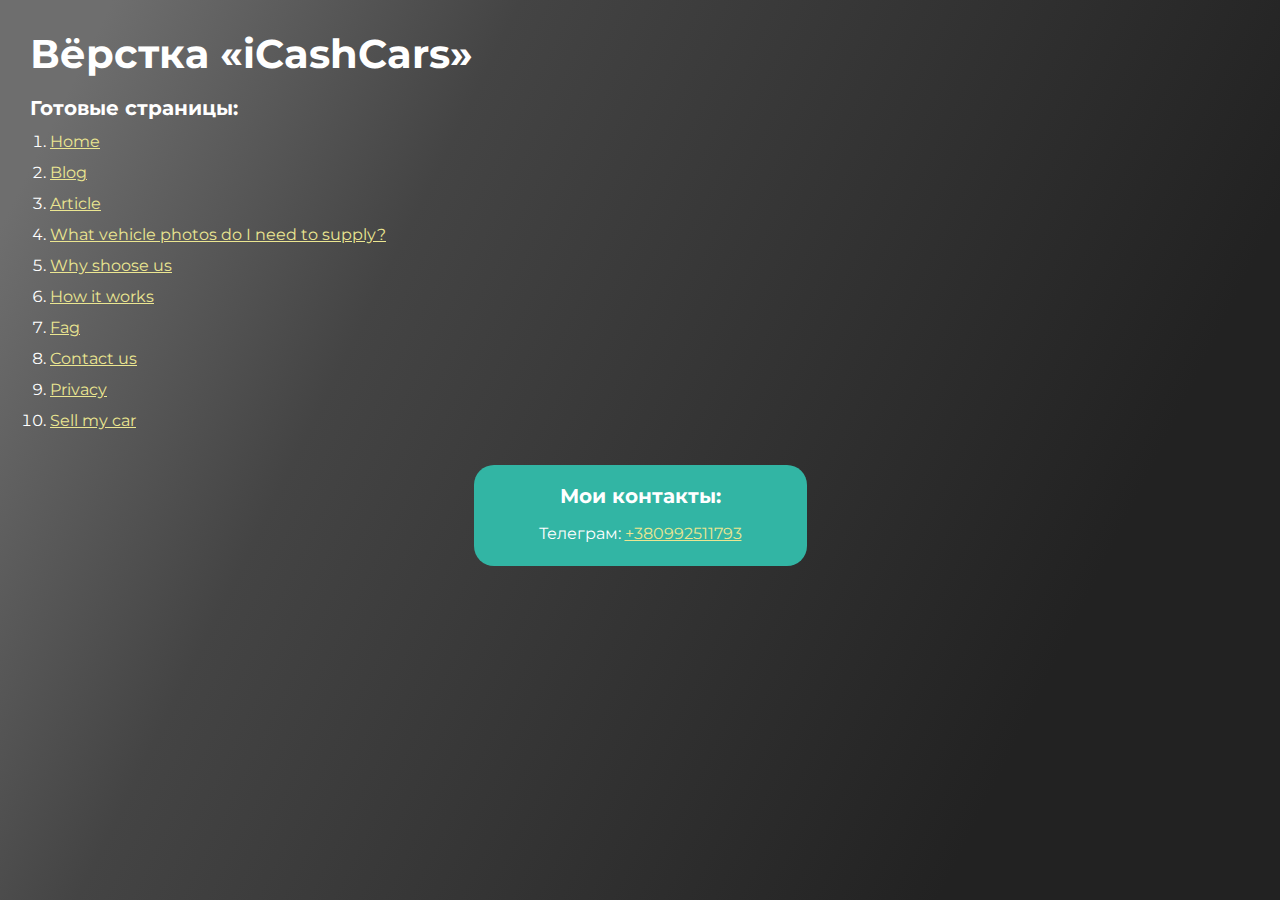
<file: index.html>
<!DOCTYPE html>
<html>

<head>
	<meta charset="UTF-8">
	<meta name="viewport" content="width=device-width, initial-scale=1.0">
	<title>Верстка «iCashCars»</title>
</head>

<body>
	<div class="rootpage">
		<h1>Вёрстка «iCashCars»</h1>

		<h2>Готовые страницы:</h2>
		<ol class="rootpage__list">
			<li><a target="_blank" href="home.html">Home</a></li>
			<li><a target="_blank" href="blog.html">Blog</a></li>
			<li><a target="_blank" href="article.html">Article</a></li>
			<li><a target="_blank" href="what.html">What vehicle photos do I need to supply?</a></li>
			<li><a target="_blank" href="why-shoose.html">Why shoose us</a></li>
			<li><a target="_blank" href="how-it-works.html">How it works</a></li>
			<li><a target="_blank" href="fag.html">Fag</a></li>
			<li><a target="_blank" href="contact-us.html">Contact us</a></li>
			<li><a target="_blank" href="privacy.html">Privacy</a></li>
			<li><a target="_blank" href="sell-my-car.html">Sell my car</a></li>
		</ol>

		
		<div class="rootpage__contacts">
			<h2>Мои контакты:</h2>
			<p>Телеграм: <a href="tel:+380992511793">+380992511793</a></p>
		</div>
	</div>
</body>
<style>
	@charset "UTF-8";
	@import url("https://fonts.googleapis.com/css?family=Montserrat:regular,700&display=swap");

	*,
	*::before,
	*::after {
		padding: 0px;
		margin: 0px;
		border: 0px;
		box-sizing: border-box;
	}

	html,
	body {
		height: 100%;
		margin: 0;
		padding: 0;
		min-width: 320px;
		width: 100%;
		color: #fff;
		  background: linear-gradient(116.31deg, rgb(110, 110, 110) 6.53%, rgb(68, 68, 68) 30.23%,rgb(34, 34, 34) 80.23%);
	}

	body {
		font-family: Montserrat;
		font-size: 100%;
		line-height: 1;
		font-size: 1rem;
	}

	a {
		text-decoration: underline;
		color: #ebe691
	}

	a:visited {
		text-decoration: underline;
		color: #aaa768;
	}

	a:hover {
		text-decoration: none;
	}

	ul li {
		list-style: none;
	}

	img {
		vertical-align: top;
	}

	.wrapper {
		width: 100%;
		min-height: 100%;
		overflow: hidden;
	}

	.rootpage {
		padding: 30px;
		display: flex;
		flex-direction: column;
		align-items: flex-start;
	}

	@media (max-width: 767px) {
		.rootpage {
			padding: 30px 15px;
		}
	}

	h1 {
		text-align: center;
		color: white;
		font-size: 2.5rem;
		line-height: 120%;
		margin: 0px 0px 1.25rem 0px;
	}

	@media (max-width: 767px) {
		h1 {
			text-align: center;
			font-size: 1.85rem;
			margin: 0px 0px 1.25rem 0px;
		}
	}

	h2 {
		color: white;
		font-size: 1.25rem;
		margin: 0px 0px 1rem 0px;
	}

	@media (max-width: 767px) {
		h2 {
			font-size: 1.125rem;
			margin: 0px 0px 1rem 0px;
		}
	}

	.rootpage__info {
		line-height: 140%;
		margin: 0px 0px 1.5rem 0px;
	}

	.rootpage__list {
		margin: 0px 0px 2.25rem 1.25rem;
	}

	.rootpage__list li:not(:last-child) {
		margin: 0px 0px 15px 0px;
	}

	.rootpage__contacts,
	.rootpage__tnx {
		border-radius: 20px;
		padding: 20px 65px;
		line-height: 140%;
	}

	@media (max-width: 767px) {

		.rootpage__contacts,
		.rootpage__tnx {
			border-radius: 40px;
			padding: 20px;
		}
	}

	.rootpage__contacts {
		background: #32b5a4;
		margin: 0 auto;
		text-align: center;
	}

	.rootpage__contacts a {
		color: #ebe691;

	}

	.rootpage__tnx {
		text-align: center;
		background: #c22d63;

		margin: 0 auto;
		margin-bottom: 1em;
	}
</style>

</html>
</file>
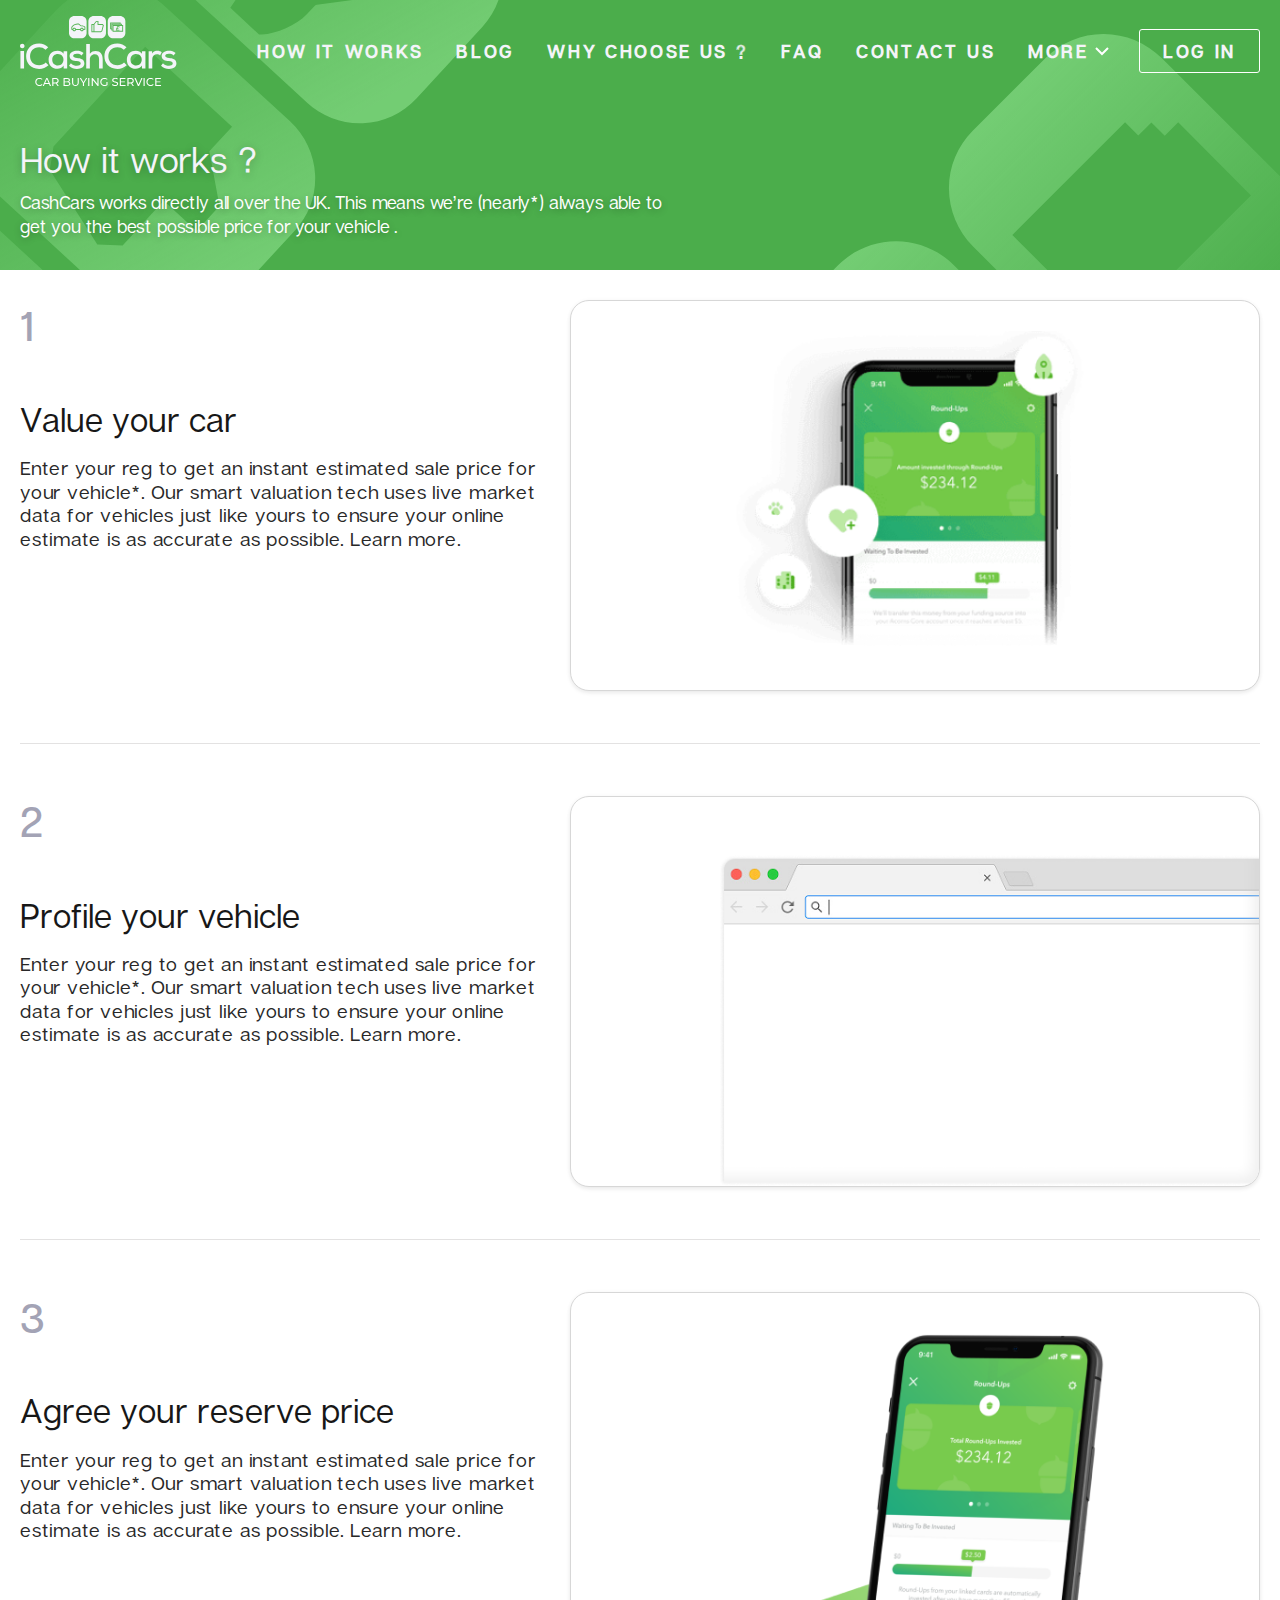
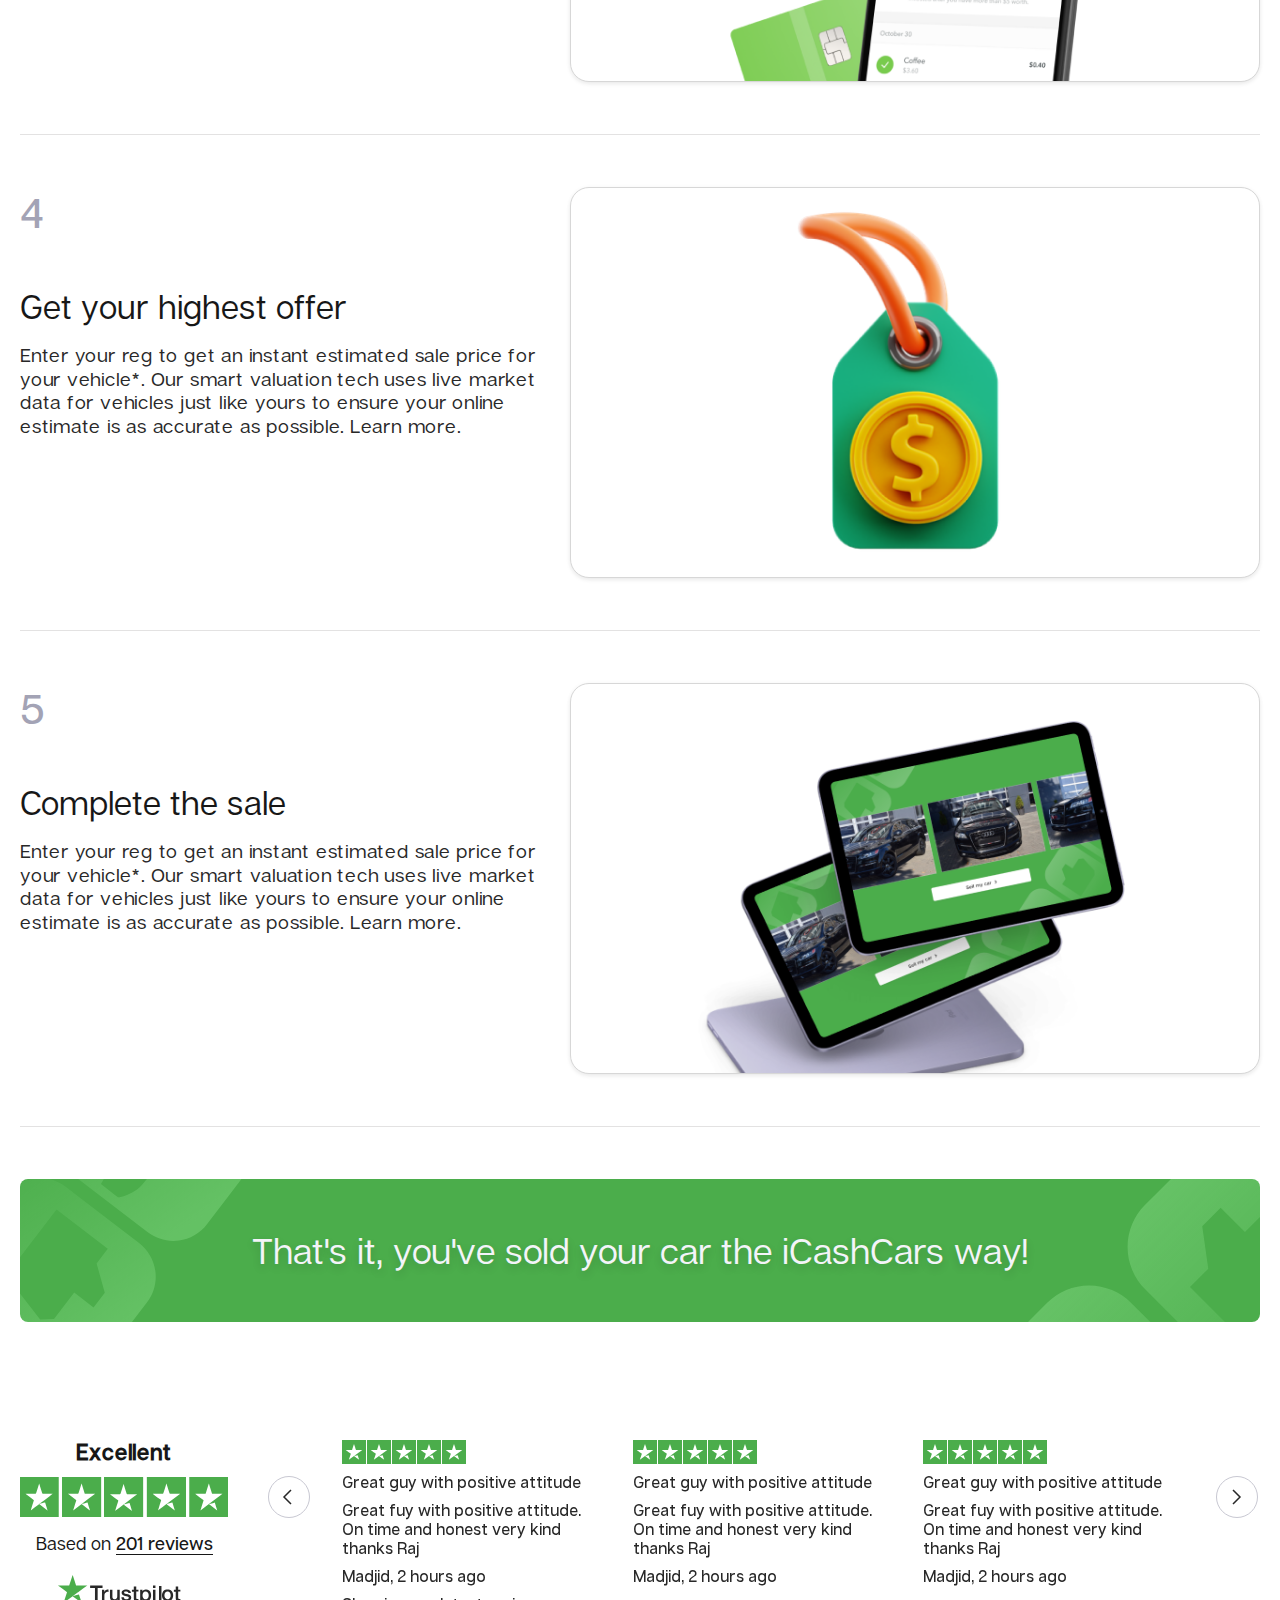
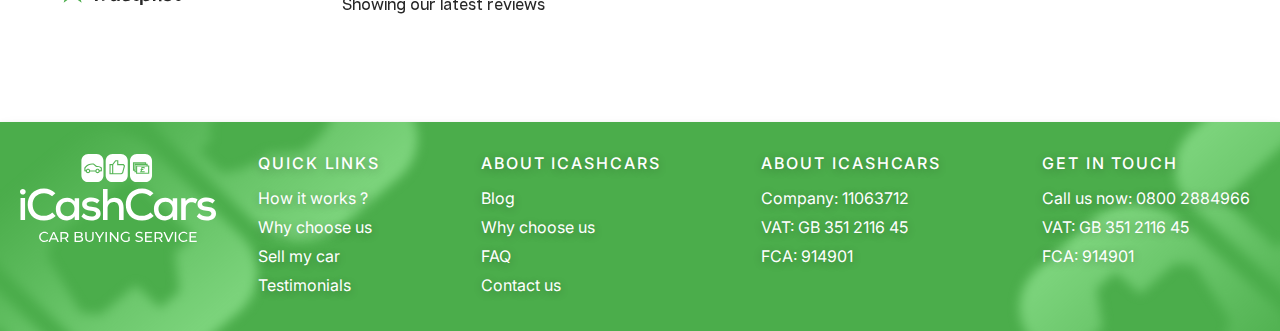
<file: how-it-works.html>
<!DOCTYPE html>
<html lang="ru">

<head>
	<title>How it works</title>
	<meta charset="UTF-8">
	<meta name="format-detection" content="telephone=no">
	<!-- <style>body{opacity: 0;}</style> -->
	<link rel="stylesheet" href="css/style.min.css?_v=20221027015444">
	<link rel="shortcut icon" href="favicon.ico">
	<!-- <meta name="robots" content="noindex, nofollow"> -->
	<meta name="viewport" content="width=device-width, initial-scale=1.0">
</head>

<body>
	<div class="wrapper">
		<header class="header">
			<div class="header__top-mb backToTop hide">
				<div class="header__top-container">
					<div class="header__top-logo">
						<img src="img/header/logo-mb.svg" alt="logo">
					</div>
					<div class="header__top-bt">
						<input class="input-top" placeholder="ENTER REG" type="text">
						<a class="button-top" href="#">Go</a>
					</div>
				</div>
			</div>
			<div class="header__container">

				<div class="header__content">
					<div class="header__logo">
						<a class="link-logo" href="home.html"></a>
						<img src="img/header/logo.svg" alt="logo">
					</div>
					<div class="header__menu menu">

						<nav class="menu__body">

							<ul class="menu__list">
								<div class="menu__logo">
									<img src="img/header/logo-mb.svg" alt="logo">
								</div>
								<li class="menu__item"><a href="how-it-works.html" class="menu__link ">How It works</a></li>
								<li class="menu__item"><a href="blog.html" class="menu__link">Blog</a></li>
								<li class="menu__item"><a href="why-shoose.html" class="menu__link">Why choose us ?</a></li>
								<li class="menu__item"><a href="fag.html" class="menu__link">FAQ</a></li>
								<li class="menu__item"><a href="contact-us.html" class="menu__link">Contact us</a></li>
								<li class="menu__item item-tabs-mb">
									<div data-spollers class="spollers spollers-mb">
										<div class="item-spollers">
											<button type="button" data-spoller class="spollers__title title-spollers">More
												<span></span></button>
											<div class="spollers__body-mb spollers-body-mb">
												<ul class="spollers__list-mb ">
													<li class="spollers__item-mb"><a class="spollers__link-mb" href="#">Page
															1</a></li>
													<li class="spollers__item-mb"><a class="spollers__link-mb" href="#">Page 2</a></li>
													<li class="spollers__item-mb"><a class="spollers__link-mb" href="#">Page 3</a></li>
												</ul>
											</div>
										</div>
									</div>
								</li>
								<li class="menu__item item-dropdown"><a href="#" class="menu__link link-dropdown">more</a>

									<div class="menu__dropdown">
										<ul class="menu__dropdown-wrapper">
											<li class="menu__dropdown-title">mORE</li>
											<li class="menu__dropdown-item"><a class="menu__dropdown-link" href="#">Link 1 </a></li>
											<li class="menu__dropdown-item"><a class="menu__dropdown-link" href="#">Link 2 </a></li>
											<li class="menu__dropdown-item"><a class="menu__dropdown-link" href="#">Link 3 </a></li>
											<li class="menu__dropdown-item"><a class="menu__dropdown-link" href="#">Link 4 </a></li>
										</ul>
									</div>
								</li>

							</ul>
							<div data-da=".menu__list, 991.98" class="menu__item item-button"><a href="#" class="menu__button">Log
									in</a></div>
						</nav>
						<button type="button" class="menu__icon icon-menu"><span></span></button>

					</div>

				</div>
			</div>
			<script src="https://ajax.googleapis.com/ajax/libs/jquery/2.1.1/jquery.min.js?_v=20221027015444"></script>
		</header>
		<main class="page">

			<div class="page__content">
				<div class="section">
					<div class="section__container">
						<div class="section__content">
							<div class="section__title animation-down">How it works ? </div>
							<div class="section__text text-why-shoose">CashCars works directly all over the UK. This means
								we’re
								(nearly*) always
								able to get you the best possible price for your vehicle .</div>
						</div>
					</div>
				</div>

				<div class="why-shoose">
					<div class="why-shoose__container">
						<div class="why-shoose__content">
							<div class="why-shoose__cards">
								<div class="why-shoose__card">
									<div class="why-shoose__card-num">1</div>
									<div class="why-shoose__card-title">Value your car</div>
									<div class="why-shoose__card-text">Enter your reg to get an instant estimated sale price for
										your vehicle*. Our smart valuation tech uses live market data for vehicles just like yours
										to
										ensure your online estimate is as accurate as possible. Learn more.</div>
								</div>
								<div class="why-shoose__picture">
									<img class="img-1" src="img/main/how-it-works/1.png" alt="picture">
								</div>
							</div>
							<div class="why-shoose__cards">
								<div class="why-shoose__card">
									<div class="why-shoose__card-num">2</div>
									<div class="why-shoose__card-title">Profile your vehicle</div>
									<div class="why-shoose__card-text">Enter your reg to get an instant estimated sale price for
										your vehicle*. Our smart valuation tech uses live market data for vehicles just like yours
										to
										ensure your online estimate is as accurate as possible. Learn more.</div>
								</div>
								<div class="why-shoose__picture">
									<img class="img-2" src="img/main/how-it-works/2.png" alt="picture">
								</div>
							</div>
							<div class="why-shoose__cards">
								<div class="why-shoose__card">
									<div class="why-shoose__card-num">3</div>
									<div class="why-shoose__card-title">Agree your reserve price</div>
									<div class="why-shoose__card-text">Enter your reg to get an instant estimated sale price for
										your vehicle*. Our smart valuation tech uses live market data for vehicles just like yours
										to
										ensure your online estimate is as accurate as possible. Learn more.</div>
								</div>
								<div class="why-shoose__picture">
									<img class="img-3" src="img/main/how-it-works/3.png" alt="picture">
								</div>
							</div>
							<div class="why-shoose__cards">
								<div class="why-shoose__card">
									<div class="why-shoose__card-num">4</div>
									<div class="why-shoose__card-title">Get your highest offer</div>
									<div class="why-shoose__card-text">Enter your reg to get an instant estimated sale price for
										your vehicle*. Our smart valuation tech uses live market data for vehicles just like yours
										to
										ensure your online estimate is as accurate as possible. Learn more.</div>
								</div>
								<div class="why-shoose__picture">
									<img class="img-4" src="img/main/how-it-works/4.png" alt="picture">
								</div>
							</div>
							<div class="why-shoose__cards">
								<div class="why-shoose__card">
									<div class="why-shoose__card-num">5</div>
									<div class="why-shoose__card-title">Complete the sale</div>
									<div class="why-shoose__card-text">Enter your reg to get an instant estimated sale price for
										your vehicle*. Our smart valuation tech uses live market data for vehicles just like yours
										to
										ensure your online estimate is as accurate as possible. Learn more.</div>
								</div>
								<div class="why-shoose__picture">
									<img class="img-5" src="img/main/how-it-works/5i.png" alt="picture">
								</div>
							</div>
						</div>
					</div>
				</div>

				<div class="information information-why-shoose">
					<div class="information__container">
						<div class="information__bunner">
							<div class="information__bunner-text">That's it, you've sold your car the iCashCars way!</div>
						</div>
					</div>
				</div>

				<div class="reviews">
					<div class="reviews__container">
						<div class="reviews__content">
							<div class="reviews__info mobile-none">
								<div class="reviews__info-title">Excellent</div>
								<div class="reviews__info-logo">
									<img src="img/main/homepage/reviews/star-group.svg" alt="star-group">
								</div>
								<div class="reviews__info-links">Based on <a class="link-info-reviews" href="#">201 reviews</a>
								</div>
								<div class="reviews__info-logo-text">
									<img src="img/main/homepage/reviews/star-text.svg" alt="star-group">
								</div>
							</div>





							<div class="swiper__reviews">
								<div class="swiper swiper-reviews">


									<!-- Additional required wrapper -->
									<div class="swiper-wrapper wrapper-reviews">
										<!-- Slides -->
										<div class="swiper-slide slide-reviews">
											<div class="reviews__slide">
												<a class="link-reviews" href="#"></a>
												<div class="rating">
													<div class="rating__body">
														<div class="rating__active" style="width: 100%;"></div>
														<div class="rating__items">
															<input type="radio" class="rating__item" value="1" name="rating">
															<input type="radio" class="rating__item" value="2" name="rating">
															<input type="radio" class="rating__item" value="3" name="rating">
															<input type="radio" class="rating__item" value="4" name="rating">
															<input type="radio" class="rating__item" value="5" name="rating">
														</div>
													</div>
												</div>
												<div class="reviews__slide-text">Great guy with positive attitude</div>
												<div class="reviews__slide-text">Great fuy with positive attitude. On
													time and honest very kind thanks Raj</div>
												<div class="reviews__slide-text">Madjid, <span>2 hours ago</span></div>
												<a class="link-show-reviews mobile-none" href="#">Showing our latest reviews</a>
												<div class="reviews__info-mobile">
													<div class="reviews__info-links">Rated <span class="rated"><b>4.8</b>/5</span> <a class="link-info-reviews" href="#">201
															reviews</a>
													</div>
													<div class="reviews__info-logo-text">
														<img src="img/main/homepage/reviews/star-text.svg" alt="star-group">
													</div>
												</div>
											</div>
										</div>
										<div class="swiper-slide slide-reviews">
											<div class="reviews__slide">
												<a class="link-reviews" href="#"></a>
												<div class="rating">
													<div class="rating__body">
														<div class="rating__active" style="width: 100%;"></div>
														<div class="rating__items">
															<input type="radio" class="rating__item" value="1" name="rating">
															<input type="radio" class="rating__item" value="2" name="rating">
															<input type="radio" class="rating__item" value="3" name="rating">
															<input type="radio" class="rating__item" value="4" name="rating">
															<input type="radio" class="rating__item" value="5" name="rating">
														</div>
													</div>
												</div>
												<div class="reviews__slide-text">Great guy with positive attitude</div>
												<div class="reviews__slide-text">Great fuy with positive attitude. On
													time and honest very kind thanks Raj</div>
												<div class="reviews__slide-text">Madjid, <span>2 hours ago</span></div>
												<div class="reviews__info-mobile">
													<div class="reviews__info-links">Rated <span class="rated"><b>4.8</b>/5</span> <a class="link-info-reviews" href="#">201
															reviews</a>
													</div>
													<div class="reviews__info-logo-text">
														<img src="img/main/homepage/reviews/star-text.svg" alt="star-group">
													</div>
												</div>
											</div>
										</div>
										<div class="swiper-slide slide-reviews">
											<div class="reviews__slide">
												<a class="link-reviews" href="#"></a>
												<div class="rating">
													<div class="rating__body">
														<div class="rating__active" style="width: 100%;"></div>
														<div class="rating__items">
															<input type="radio" class="rating__item" value="1" name="rating">
															<input type="radio" class="rating__item" value="2" name="rating">
															<input type="radio" class="rating__item" value="3" name="rating">
															<input type="radio" class="rating__item" value="4" name="rating">
															<input type="radio" class="rating__item" value="5" name="rating">
														</div>
													</div>
												</div>
												<div class="reviews__slide-text">Great guy with positive attitude</div>
												<div class="reviews__slide-text">Great fuy with positive attitude. On
													time and honest very kind thanks Raj</div>
												<div class="reviews__slide-text">Madjid, <span>2 hours ago</span></div>
												<div class="reviews__info-mobile">
													<div class="reviews__info-links">Rated <span class="rated"><b>4.8</b>/5</span> <a class="link-info-reviews" href="#">201
															reviews</a>
													</div>
													<div class="reviews__info-logo-text">
														<img src="img/main/homepage/reviews/star-text.svg" alt="star-group">
													</div>
												</div>
											</div>
										</div>
										<div class="swiper-slide slide-reviews">
											<div class="reviews__slide">
												<a class="link-reviews" href="#"></a>
												<div class="rating">
													<div class="rating__body">
														<div class="rating__active" style="width: 100%;"></div>
														<div class="rating__items">
															<input type="radio" class="rating__item" value="1" name="rating">
															<input type="radio" class="rating__item" value="2" name="rating">
															<input type="radio" class="rating__item" value="3" name="rating">
															<input type="radio" class="rating__item" value="4" name="rating">
															<input type="radio" class="rating__item" value="5" name="rating">
														</div>
													</div>
												</div>
												<div class="reviews__slide-text">Great guy with positive attitude</div>
												<div class="reviews__slide-text">Great fuy with positive attitude. On
													time and honest very kind thanks Raj</div>
												<div class="reviews__slide-text">Madjid, <span>2 hours ago</span></div>
												<div class="reviews__info-mobile">
													<div class="reviews__info-links">Rated <span class="rated"><b>4.8</b>/5</span> <a class="link-info-reviews" href="#">201
															reviews</a>
													</div>
													<div class="reviews__info-logo-text">
														<img src="img/main/homepage/reviews/star-text.svg" alt="star-group">
													</div>
												</div>
											</div>
										</div>
										<div class="swiper-slide slide-reviews">
											<div class="reviews__slide">
												<a class="link-reviews" href="#"></a>
												<div class="rating">
													<div class="rating__body">
														<div class="rating__active" style="width: 100%;"></div>
														<div class="rating__items">
															<input type="radio" class="rating__item" value="1" name="rating">
															<input type="radio" class="rating__item" value="2" name="rating">
															<input type="radio" class="rating__item" value="3" name="rating">
															<input type="radio" class="rating__item" value="4" name="rating">
															<input type="radio" class="rating__item" value="5" name="rating">
														</div>
													</div>
												</div>
												<div class="reviews__slide-text">Great guy with positive attitude</div>
												<div class="reviews__slide-text">Great fuy with positive attitude. On
													time and honest very kind thanks Raj</div>
												<div class="reviews__slide-text">Madjid, <span>2 hours ago</span></div>
												<div class="reviews__info-mobile">
													<div class="reviews__info-links">Rated <span class="rated"><b>4.8</b>/5</span> <a class="link-info-reviews" href="#">201
															reviews</a>
													</div>
													<div class="reviews__info-logo-text">
														<img src="img/main/homepage/reviews/star-text.svg" alt="star-group">
													</div>
												</div>
											</div>
										</div>
										<div class="swiper-slide slide-reviews">
											<div class="reviews__slide">
												<a class="link-reviews" href="#"></a>
												<div class="rating">
													<div class="rating__body">
														<div class="rating__active" style="width: 100%;"></div>
														<div class="rating__items">
															<input type="radio" class="rating__item" value="1" name="rating">
															<input type="radio" class="rating__item" value="2" name="rating">
															<input type="radio" class="rating__item" value="3" name="rating">
															<input type="radio" class="rating__item" value="4" name="rating">
															<input type="radio" class="rating__item" value="5" name="rating">
														</div>
													</div>
												</div>
												<div class="reviews__slide-text">Great guy with positive attitude</div>
												<div class="reviews__slide-text">Great fuy with positive attitude. On
													time and honest very kind thanks Raj</div>
												<div class="reviews__slide-text">Madjid, <span>2 hours ago</span></div>
												<div class="reviews__info-mobile">
													<div class="reviews__info-links">Rated <span class="rated"><b>4.8</b>/5</span> <a class="link-info-reviews" href="#">201
															reviews</a>
													</div>
													<div class="reviews__info-logo-text">
														<img src="img/main/homepage/reviews/star-text.svg" alt="star-group">
													</div>
												</div>
											</div>
										</div>

									</div>

									<div class="button-reviews-prev"></div>
									<div class="button-reviews-next"></div>


								</div>
							</div>

						</div>

					</div>
				</div>

			</div>


		</main>
		<footer class="footer">
			<div class="footer__container">
				<div class="footer__content">
					<div class="footer__logo">
						<a class="logo-link" href="home.html"></a>
						<img src="img/footer/logo.svg" alt="logo">
					</div>
					<div class="footer__menu">
						<ul class="footer__list">
							<li class="footer__list-title">QUICK LINKS</li>
							<li class="footer__item"><a class="footer__link" href="how-it-works.html">How it works ?</a></li>
							<li class="footer__item"><a class="footer__link" href="why-shoose.html">Why choose us</a></li>
							<li class="footer__item"><a class="footer__link" href="sell-my-car.html">Sell my car</a></li>
							<li class="footer__item"><a class="footer__link" href="#">Testimonials</a></li>
						</ul>
						<ul class="footer__list">
							<li class="footer__list-title">ABOUT ICASHCARS</li>
							<li class="footer__item"><a class="footer__link" href="blog.html">Blog</a></li>
							<li class="footer__item"><a class="footer__link" href="why-shoose.html">Why choose us</a></li>
							<li class="footer__item"><a class="footer__link" href="fag.html">FAQ</a></li>
							<li class="footer__item"><a class="footer__link" href="contact-us.html">Contact us</a></li>
						</ul>
						<ul class="footer__list">
							<li class="footer__list-title">ABOUT ICASHCARS</li>
							<li class="footer__item">Company: 11063712</li>
							<li class="footer__item">VAT: GB 351 2116 45</li>
							<li class="footer__item">FCA: 914901</li>
						</ul>
						<ul class="footer__list">
							<li class="footer__list-title">GET IN TOUCH</li>
							<li class="footer__item">Call us now:<a href="tel:0800 2884966"> 0800 2884966</a></li>
							<li class="footer__item">VAT: GB 351 2116 45</li>
							<li class="footer__item">FCA: 914901</li>
						</ul>
					</div>
				</div>
			</div>
		</footer>
	</div>

	<script src="js/app.min.js?_v=20221027015444"></script>

</body>

</html>
</file>
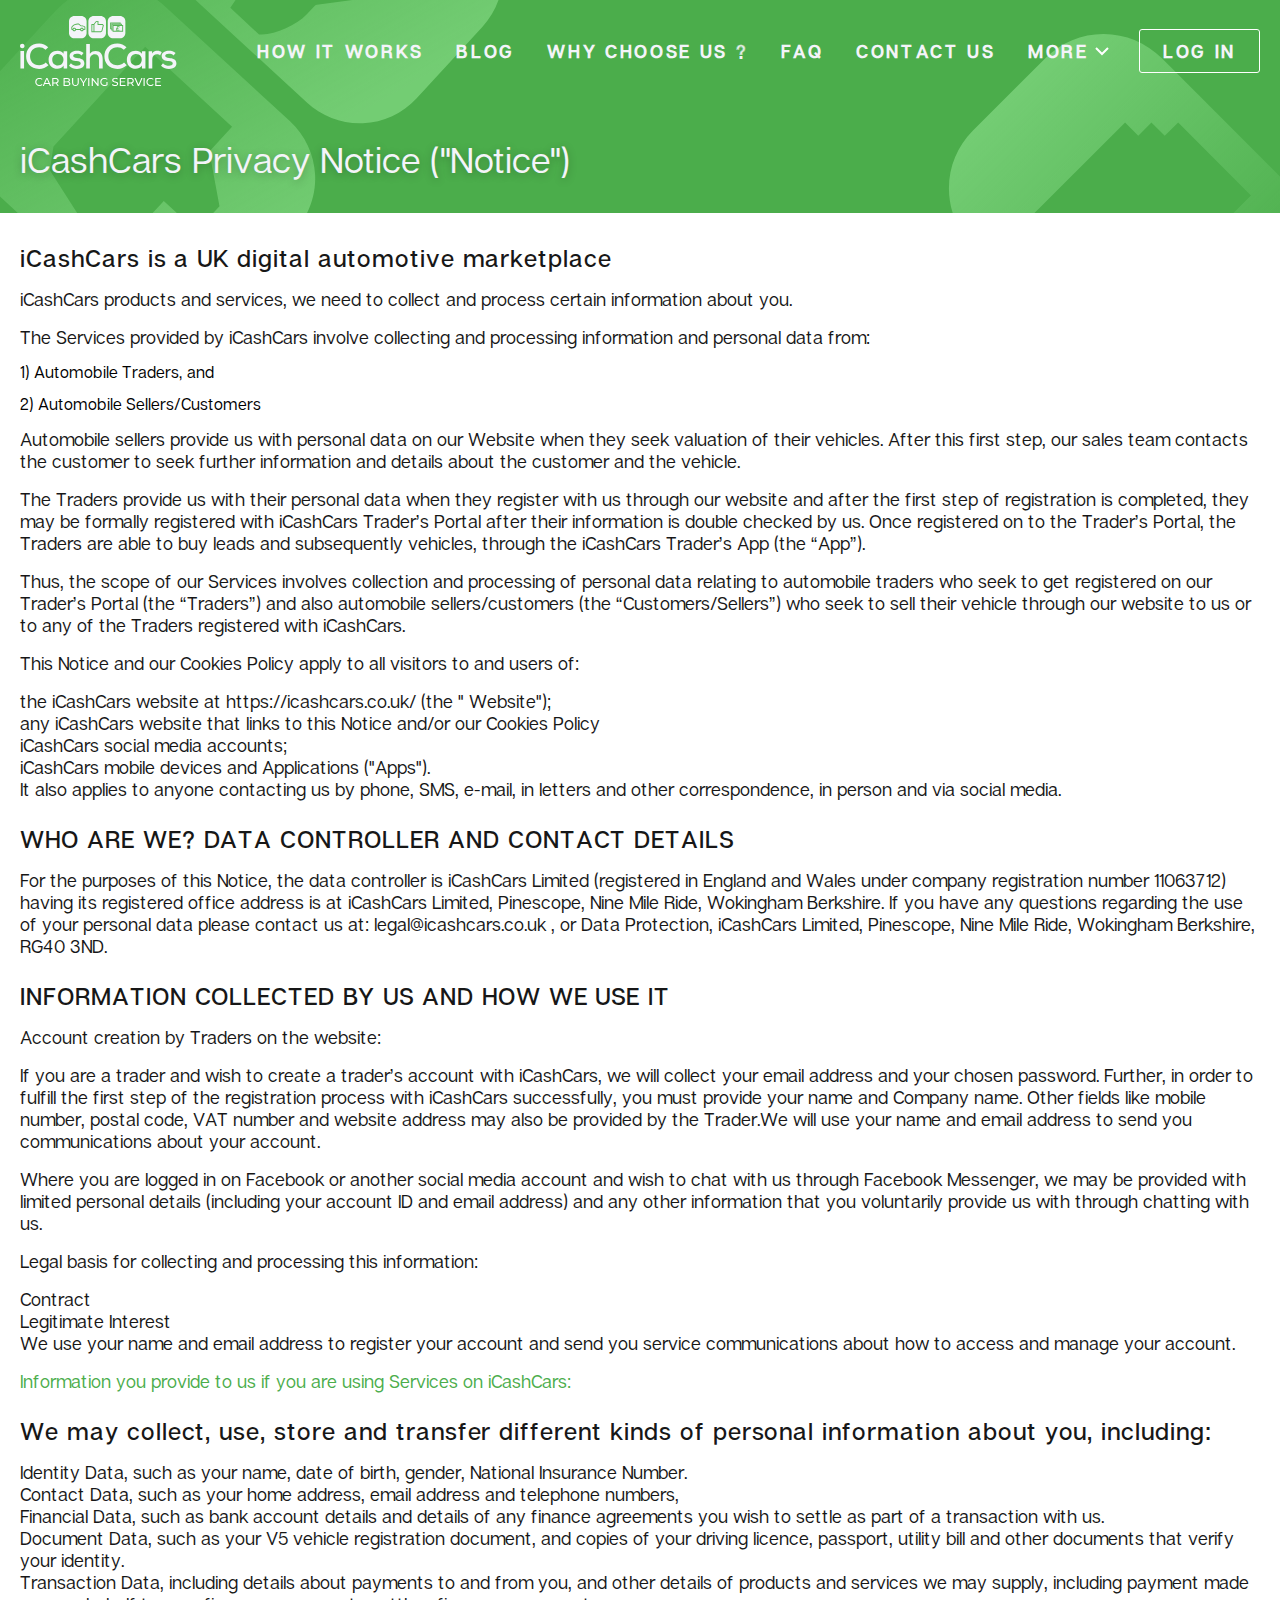
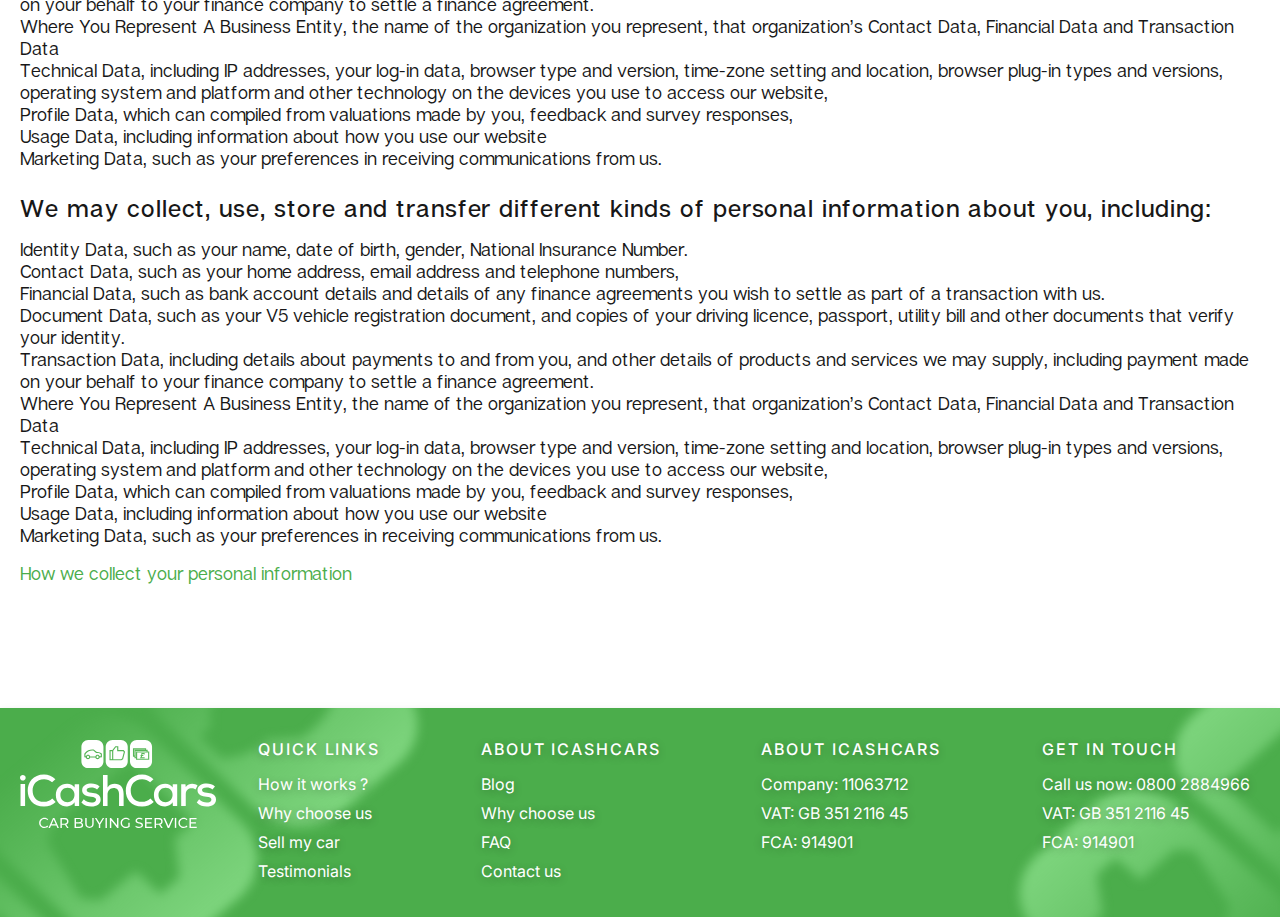
<file: privacy.html>
<!DOCTYPE html>
<html lang="ru">

<head>
	<title>Privacy</title>
	<meta charset="UTF-8">
	<meta name="format-detection" content="telephone=no">
	<!-- <style>body{opacity: 0;}</style> -->
	<link rel="stylesheet" href="css/style.min.css?_v=20221027015444">
	<link rel="shortcut icon" href="favicon.ico">
	<!-- <meta name="robots" content="noindex, nofollow"> -->
	<meta name="viewport" content="width=device-width, initial-scale=1.0">
</head>

<body>
	<div class="wrapper">
		<header class="header">
			<div class="header__top-mb backToTop hide">
				<div class="header__top-container">
					<div class="header__top-logo">
						<img src="img/header/logo-mb.svg" alt="logo">
					</div>
					<div class="header__top-bt">
						<input class="input-top" placeholder="ENTER REG" type="text">
						<a class="button-top" href="#">Go</a>
					</div>
				</div>
			</div>
			<div class="header__container">

				<div class="header__content">
					<div class="header__logo">
						<a class="link-logo" href="home.html"></a>
						<img src="img/header/logo.svg" alt="logo">
					</div>
					<div class="header__menu menu">

						<nav class="menu__body">

							<ul class="menu__list">
								<div class="menu__logo">
									<img src="img/header/logo-mb.svg" alt="logo">
								</div>
								<li class="menu__item"><a href="how-it-works.html" class="menu__link ">How It works</a></li>
								<li class="menu__item"><a href="blog.html" class="menu__link">Blog</a></li>
								<li class="menu__item"><a href="why-shoose.html" class="menu__link">Why choose us ?</a></li>
								<li class="menu__item"><a href="fag.html" class="menu__link">FAQ</a></li>
								<li class="menu__item"><a href="contact-us.html" class="menu__link">Contact us</a></li>
								<li class="menu__item item-tabs-mb">
									<div data-spollers class="spollers spollers-mb">
										<div class="item-spollers">
											<button type="button" data-spoller class="spollers__title title-spollers">More
												<span></span></button>
											<div class="spollers__body-mb spollers-body-mb">
												<ul class="spollers__list-mb ">
													<li class="spollers__item-mb"><a class="spollers__link-mb" href="#">Page
															1</a></li>
													<li class="spollers__item-mb"><a class="spollers__link-mb" href="#">Page 2</a></li>
													<li class="spollers__item-mb"><a class="spollers__link-mb" href="#">Page 3</a></li>
												</ul>
											</div>
										</div>
									</div>
								</li>
								<li class="menu__item item-dropdown"><a href="#" class="menu__link link-dropdown">more</a>

									<div class="menu__dropdown">
										<ul class="menu__dropdown-wrapper">
											<li class="menu__dropdown-title">mORE</li>
											<li class="menu__dropdown-item"><a class="menu__dropdown-link" href="#">Link 1 </a></li>
											<li class="menu__dropdown-item"><a class="menu__dropdown-link" href="#">Link 2 </a></li>
											<li class="menu__dropdown-item"><a class="menu__dropdown-link" href="#">Link 3 </a></li>
											<li class="menu__dropdown-item"><a class="menu__dropdown-link" href="#">Link 4 </a></li>
										</ul>
									</div>
								</li>

							</ul>
							<div data-da=".menu__list, 991.98" class="menu__item item-button"><a href="#" class="menu__button">Log
									in</a></div>
						</nav>
						<button type="button" class="menu__icon icon-menu"><span></span></button>

					</div>

				</div>
			</div>
			<script src="https://ajax.googleapis.com/ajax/libs/jquery/2.1.1/jquery.min.js?_v=20221027015444"></script>
		</header>
		<main class="page">

			<div class="page__content">

				<div class="section">
					<div class="section__container">
						<div class="section__content">
							<div class="section__title animation-down">iCashCars Privacy Notice ("Notice")</div>
						</div>
					</div>
				</div>

				<div class="notice">
					<div class="notice__container">
						<div class="notice__content">
							<div class="notice__block-text">
								<div class="notice__title">iCashCars is a UK digital automotive marketplace</div>
								<p>iCashCars products and services, we need to collect and process certain information about
									you.
								</p>

								<p>The Services provided by iCashCars involve collecting and processing information and personal
									data
									from:</p>

								<ul>
									<li>1) Automobile Traders, and</li>
									<li>2) Automobile Sellers/Customers</li>
								</ul>

								<p> Automobile sellers provide us with personal data on our Website when they seek valuation of
									their
									vehicles. After this first step, our sales team contacts the customer to seek further
									information
									and details about the customer and the vehicle.</p>

								<p>The Traders provide us with their personal data when they register with us through our
									website
									and
									after the first step of registration is completed, they may be formally registered with
									iCashCars
									Trader’s Portal after their information is double checked by us. Once registered on to the
									Trader’s
									Portal, the Traders are able to buy leads and subsequently vehicles, through the iCashCars
									Trader’s
									App (the “App”).</p>

								<p>Thus, the scope of our Services involves collection and processing of personal data relating
									to
									automobile traders who seek to get registered on our Trader’s Portal (the “Traders”) and also
									automobile sellers/customers (the “Customers/Sellers”) who seek to sell their vehicle through
									our
									website to us or to any of the Traders registered with iCashCars.</p>

								<p>This Notice and our Cookies Policy apply to all visitors to and users of:</p>

								<p>the iCashCars website at <a href="#">https://icashcars.co.uk/</a> (the " Website"); <br>
									any iCashCars website that links to this Notice and/or our Cookies Policy<br>
									iCashCars social media accounts;<br>
									iCashCars mobile devices and Applications ("Apps").<br>
									It also applies to anyone contacting us by phone, SMS, e-mail, in letters and other
									correspondence,
									in person and via social media.</p>
							</div>
							<div class="notice__block-text">
								<div class="notice__title">WHO ARE WE? DATA CONTROLLER AND CONTACT DETAILS</div>
								<p>For the purposes of this Notice, the data controller is iCashCars Limited (registered in
									England
									and Wales under company registration number 11063712) having its registered office address is
									at
									iCashCars Limited, Pinescope, Nine Mile Ride, Wokingham Berkshire. If you have any questions
									regarding the use of your personal data please contact us at: <a href="#">legal@icashcars.co.uk</a> , or Data Protection, iCashCars Limited, Pinescope,
									Nine
									Mile Ride, Wokingham Berkshire, RG40 3ND.</p>

							</div>
							<div class="notice__block-text block-links">
								<div class="notice__title">INFORMATION COLLECTED BY US AND HOW WE USE IT</div>
								<p>Account creation by Traders on the website:</p>

								<p>If you are a trader and wish to create a trader’s account with iCashCars, we will collect
									your
									email address and your chosen password. Further, in order to fulfill the first step of the
									registration process with iCashCars successfully, you must provide your name and Company
									name.
									Other fields like mobile number, postal code, VAT number and website address may also be
									provided by the Trader.We will use your name and email address to send you communications
									about
									your account.</p>

								<p>Where you are logged in on Facebook or another social media account and wish to chat with us
									through Facebook Messenger, we may be provided with limited personal details (including your
									account ID and email address) and any other information that you voluntarily provide us with
									through chatting with us.</p>

								<p>Legal basis for collecting and processing this information:</p>

								<p>
									Contract<br>
									Legitimate Interest<br>
									We use your name and email address to register your account and send you service
									communications
									about how to access and manage your account.
								</p>

								<p><a>Information you provide to us if you are using Services on
										iCashCars:</a></p>

							</div>
							<div class="notice__block-text block-links">
								<div class="notice__title">We may collect, use, store and transfer different kinds of personal
									information about you, including:</div>
								<p>Identity Data, such as your name, date of birth, gender, National Insurance Number.<br>
									Contact Data, such as your home address, email address and telephone numbers,<br>
									Financial Data, such as bank account details and details of any finance agreements you wish
									to
									settle as part of a transaction with us.<br>
									Document Data, such as your V5 vehicle registration document, and copies of your driving
									licence, passport, utility bill and other documents that verify your identity.<br>
									Transaction Data, including details about payments to and from you, and other details of
									products and services we may supply, including payment made on your behalf to your finance
									company to settle a finance agreement.<br>
									Where You Represent A Business Entity, the name of the organization you represent, that
									organization’s Contact Data, Financial Data and Transaction Data<br>
									Technical Data, including IP addresses, your log-in data, browser type and version, time-zone
									setting and location, browser plug-in types and versions, operating system and platform and
									other technology on the devices you use to access our website,<br>
									Profile Data, which can compiled from valuations made by you, feedback and survey
									responses,<br>
									Usage Data, including information about how you use our website<br>
									Marketing Data, such as your preferences in receiving communications from us.</p>

							</div>
							<div class="notice__block-text block-links">
								<div class="notice__title">We may collect, use, store and transfer different kinds of personal
									information about you, including:</div>
								<p>Identity Data, such as your name, date of birth, gender, National Insurance Number.<br>
									Contact Data, such as your home address, email address and telephone numbers,<br>
									Financial Data, such as bank account details and details of any finance agreements you wish
									to
									settle as part of a transaction with us.<br>
									Document Data, such as your V5 vehicle registration document, and copies of your driving
									licence, passport, utility bill and other documents that verify your identity.<br>
									Transaction Data, including details about payments to and from you, and other details of
									products and services we may supply, including payment made on your behalf to your finance
									company to settle a finance agreement.<br>
									Where You Represent A Business Entity, the name of the organization you represent, that
									organization’s Contact Data, Financial Data and Transaction Data<br>
									Technical Data, including IP addresses, your log-in data, browser type and version, time-zone
									setting and location, browser plug-in types and versions, operating system and platform and
									other technology on the devices you use to access our website,<br>
									Profile Data, which can compiled from valuations made by you, feedback and survey
									responses,<br>
									Usage Data, including information about how you use our website<br>
									Marketing Data, such as your preferences in receiving communications from us.</p>
								<p><a>How we collect your personal information</a></p>

							</div>
						</div>
					</div>
				</div>

			</div>


		</main>
		<footer class="footer">
			<div class="footer__container">
				<div class="footer__content">
					<div class="footer__logo">
						<a class="logo-link" href="home.html"></a>
						<img src="img/footer/logo.svg" alt="logo">
					</div>
					<div class="footer__menu">
						<ul class="footer__list">
							<li class="footer__list-title">QUICK LINKS</li>
							<li class="footer__item"><a class="footer__link" href="how-it-works.html">How it works ?</a></li>
							<li class="footer__item"><a class="footer__link" href="why-shoose.html">Why choose us</a></li>
							<li class="footer__item"><a class="footer__link" href="sell-my-car.html">Sell my car</a></li>
							<li class="footer__item"><a class="footer__link" href="#">Testimonials</a></li>
						</ul>
						<ul class="footer__list">
							<li class="footer__list-title">ABOUT ICASHCARS</li>
							<li class="footer__item"><a class="footer__link" href="blog.html">Blog</a></li>
							<li class="footer__item"><a class="footer__link" href="why-shoose.html">Why choose us</a></li>
							<li class="footer__item"><a class="footer__link" href="fag.html">FAQ</a></li>
							<li class="footer__item"><a class="footer__link" href="contact-us.html">Contact us</a></li>
						</ul>
						<ul class="footer__list">
							<li class="footer__list-title">ABOUT ICASHCARS</li>
							<li class="footer__item">Company: 11063712</li>
							<li class="footer__item">VAT: GB 351 2116 45</li>
							<li class="footer__item">FCA: 914901</li>
						</ul>
						<ul class="footer__list">
							<li class="footer__list-title">GET IN TOUCH</li>
							<li class="footer__item">Call us now:<a href="tel:0800 2884966"> 0800 2884966</a></li>
							<li class="footer__item">VAT: GB 351 2116 45</li>
							<li class="footer__item">FCA: 914901</li>
						</ul>
					</div>
				</div>
			</div>
		</footer>
	</div>

	<script src="js/app.min.js?_v=20221027015444"></script>

</body>

</html>
</file>
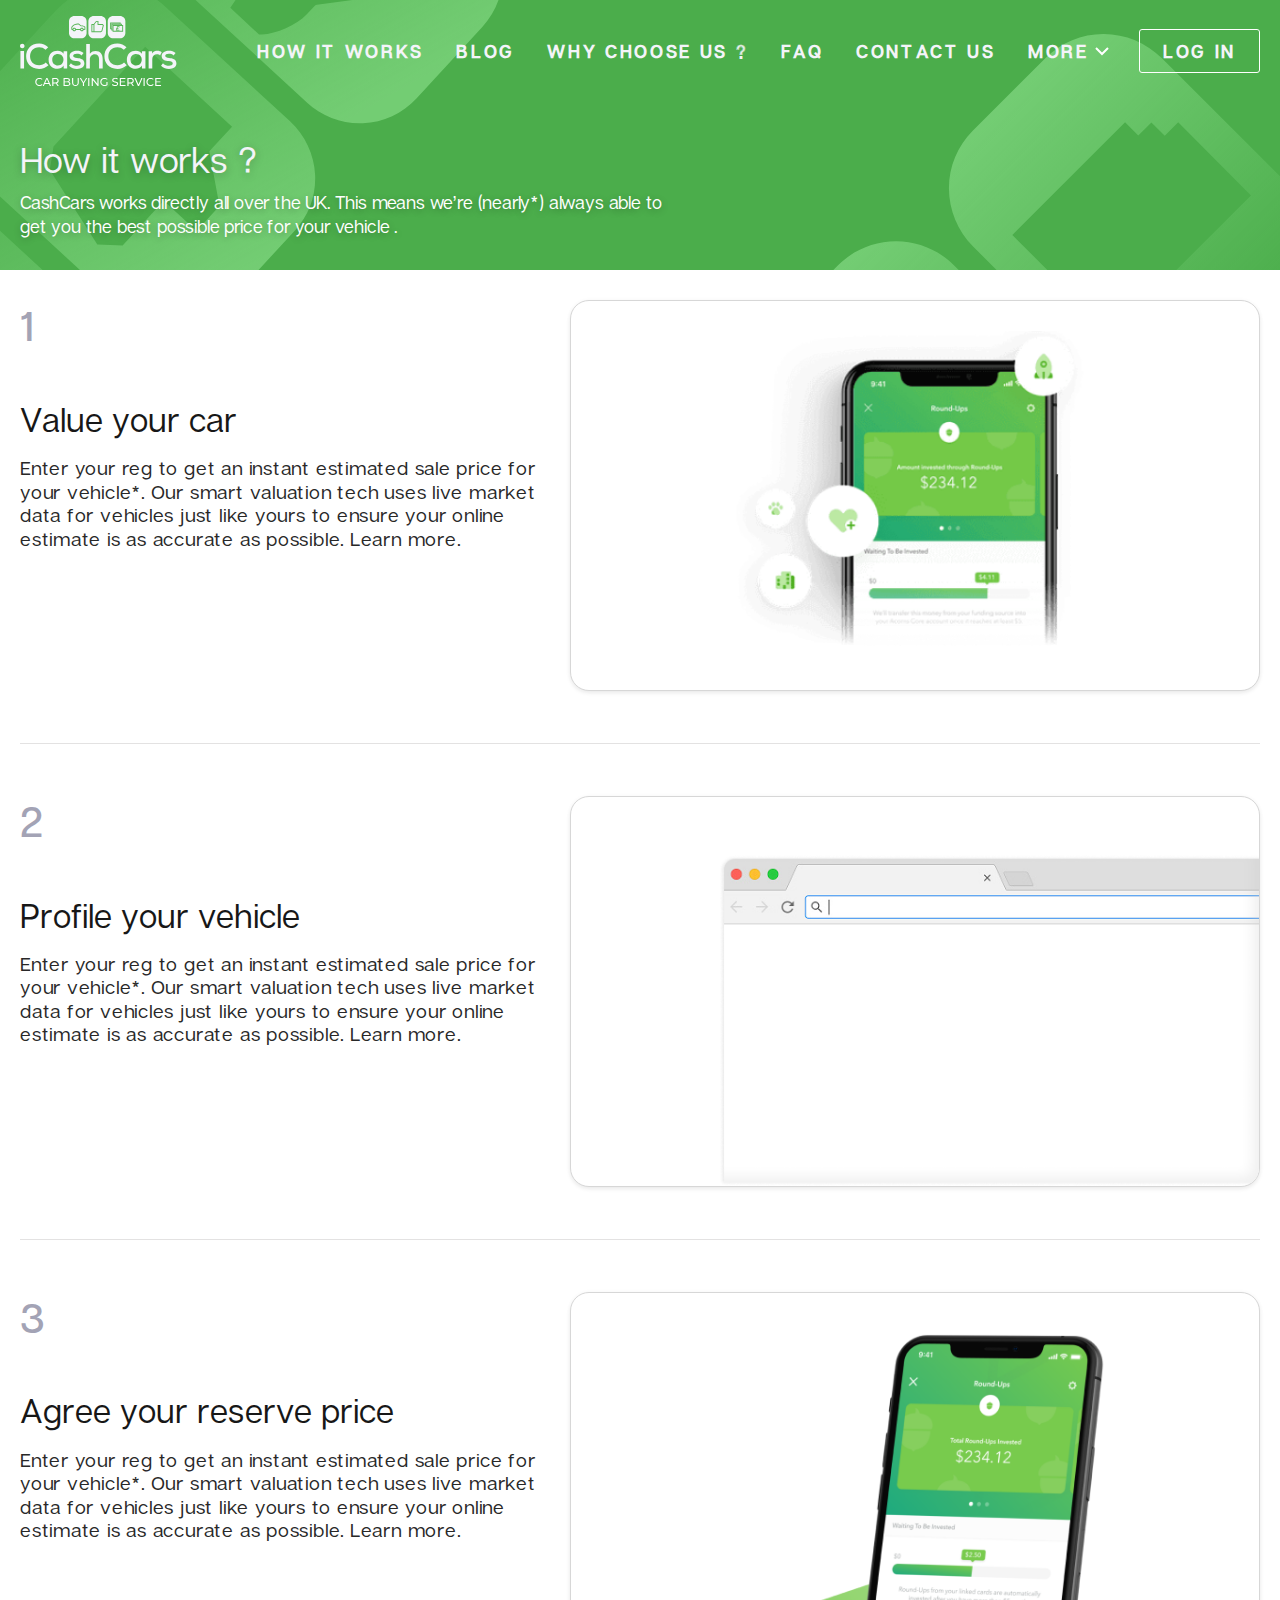
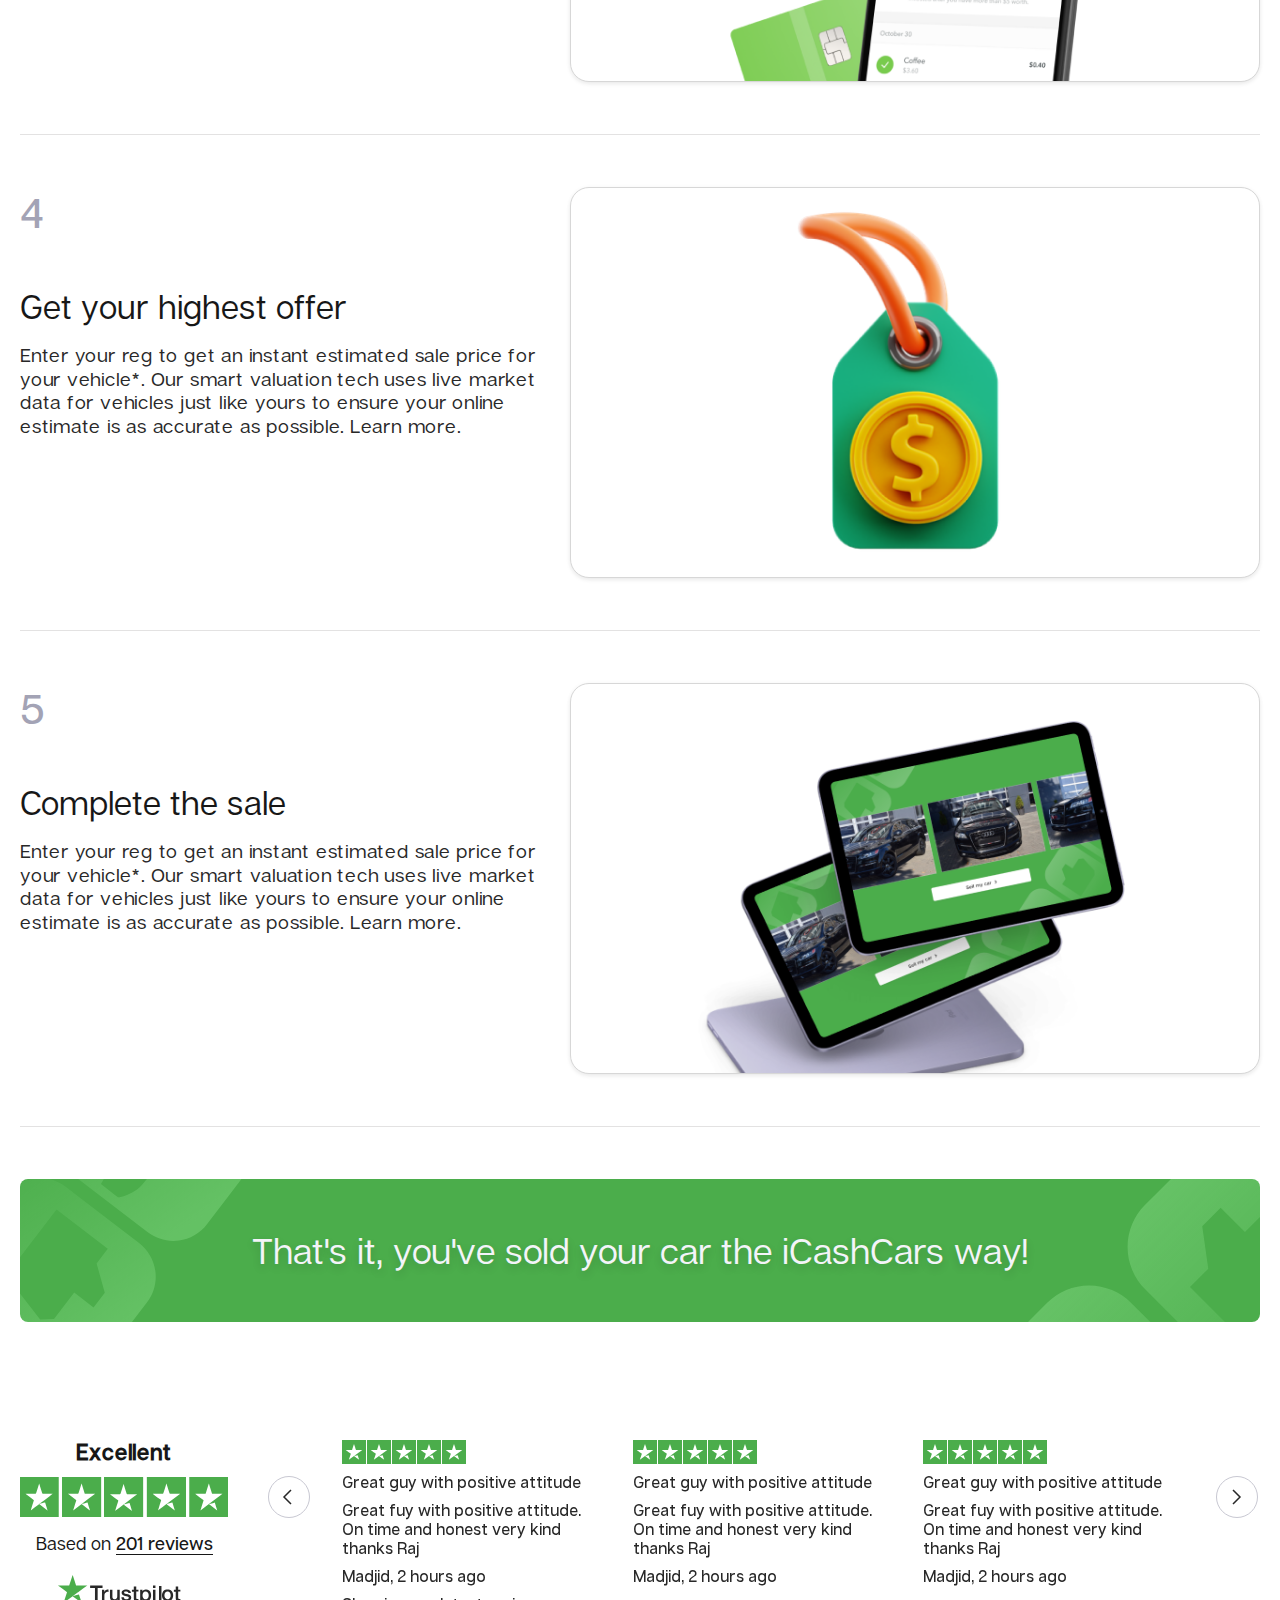
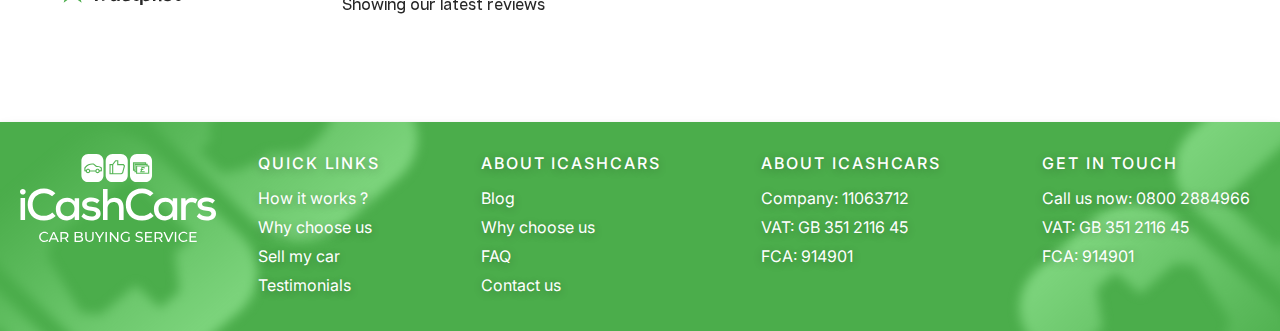
<file: why-shoose.html>
<!DOCTYPE html>
<html lang="ru">

<head>
	<title>Why shoose us</title>
	<meta charset="UTF-8">
	<meta name="format-detection" content="telephone=no">
	<!-- <style>body{opacity: 0;}</style> -->
	<link rel="stylesheet" href="css/style.min.css?_v=20221027015444">
	<link rel="shortcut icon" href="favicon.ico">
	<!-- <meta name="robots" content="noindex, nofollow"> -->
	<meta name="viewport" content="width=device-width, initial-scale=1.0">
</head>

<body>
	<div class="wrapper">
		<header class="header">
			<div class="header__top-mb backToTop hide">
				<div class="header__top-container">
					<div class="header__top-logo">
						<img src="img/header/logo-mb.svg" alt="logo">
					</div>
					<div class="header__top-bt">
						<input class="input-top" placeholder="ENTER REG" type="text">
						<a class="button-top" href="#">Go</a>
					</div>
				</div>
			</div>
			<div class="header__container">

				<div class="header__content">
					<div class="header__logo">
						<a class="link-logo" href="home.html"></a>
						<img src="img/header/logo.svg" alt="logo">
					</div>
					<div class="header__menu menu">

						<nav class="menu__body">

							<ul class="menu__list">
								<div class="menu__logo">
									<img src="img/header/logo-mb.svg" alt="logo">
								</div>
								<li class="menu__item"><a href="how-it-works.html" class="menu__link ">How It works</a></li>
								<li class="menu__item"><a href="blog.html" class="menu__link">Blog</a></li>
								<li class="menu__item"><a href="why-shoose.html" class="menu__link">Why choose us ?</a></li>
								<li class="menu__item"><a href="fag.html" class="menu__link">FAQ</a></li>
								<li class="menu__item"><a href="contact-us.html" class="menu__link">Contact us</a></li>
								<li class="menu__item item-tabs-mb">
									<div data-spollers class="spollers spollers-mb">
										<div class="item-spollers">
											<button type="button" data-spoller class="spollers__title title-spollers">More
												<span></span></button>
											<div class="spollers__body-mb spollers-body-mb">
												<ul class="spollers__list-mb ">
													<li class="spollers__item-mb"><a class="spollers__link-mb" href="#">Page
															1</a></li>
													<li class="spollers__item-mb"><a class="spollers__link-mb" href="#">Page 2</a></li>
													<li class="spollers__item-mb"><a class="spollers__link-mb" href="#">Page 3</a></li>
												</ul>
											</div>
										</div>
									</div>
								</li>
								<li class="menu__item item-dropdown"><a href="#" class="menu__link link-dropdown">more</a>

									<div class="menu__dropdown">
										<ul class="menu__dropdown-wrapper">
											<li class="menu__dropdown-title">mORE</li>
											<li class="menu__dropdown-item"><a class="menu__dropdown-link" href="#">Link 1 </a></li>
											<li class="menu__dropdown-item"><a class="menu__dropdown-link" href="#">Link 2 </a></li>
											<li class="menu__dropdown-item"><a class="menu__dropdown-link" href="#">Link 3 </a></li>
											<li class="menu__dropdown-item"><a class="menu__dropdown-link" href="#">Link 4 </a></li>
										</ul>
									</div>
								</li>

							</ul>
							<div data-da=".menu__list, 991.98" class="menu__item item-button"><a href="#" class="menu__button">Log
									in</a></div>
						</nav>
						<button type="button" class="menu__icon icon-menu"><span></span></button>

					</div>

				</div>
			</div>
			<script src="https://ajax.googleapis.com/ajax/libs/jquery/2.1.1/jquery.min.js?_v=20221027015444"></script>
		</header>
		<main class="page">


			<div class="page__content">
				<div class="section">
					<div class="section__container">
						<div class="section__content">
							<div class="section__title animation-down">How it works ? </div>
							<div class="section__text text-why-shoose">CashCars works directly all over the UK. This means
								we’re
								(nearly*) always
								able to get you the best possible price for your vehicle .</div>
						</div>
					</div>
				</div>

				<div class="why-shoose">
					<div class="why-shoose__container">
						<div class="why-shoose__content">
							<div class="why-shoose__cards">
								<div class="why-shoose__card">
									<div class="why-shoose__card-num">1</div>
									<div class="why-shoose__card-title">Value your car</div>
									<div class="why-shoose__card-text">Enter your reg to get an instant estimated sale price for
										your vehicle*. Our smart valuation tech uses live market data for vehicles just like yours
										to
										ensure your online estimate is as accurate as possible. Learn more.</div>
								</div>
								<div class="why-shoose__picture">
									<img class="img-1" src="img/main/how-it-works/1.png" alt="picture">
								</div>
							</div>
							<div class="why-shoose__cards">
								<div class="why-shoose__card">
									<div class="why-shoose__card-num">2</div>
									<div class="why-shoose__card-title">Profile your vehicle</div>
									<div class="why-shoose__card-text">Enter your reg to get an instant estimated sale price for
										your vehicle*. Our smart valuation tech uses live market data for vehicles just like yours
										to
										ensure your online estimate is as accurate as possible. Learn more.</div>
								</div>
								<div class="why-shoose__picture">
									<img class="img-2" src="img/main/how-it-works/2.png" alt="picture">
								</div>
							</div>
							<div class="why-shoose__cards">
								<div class="why-shoose__card">
									<div class="why-shoose__card-num">3</div>
									<div class="why-shoose__card-title">Agree your reserve price</div>
									<div class="why-shoose__card-text">Enter your reg to get an instant estimated sale price for
										your vehicle*. Our smart valuation tech uses live market data for vehicles just like yours
										to
										ensure your online estimate is as accurate as possible. Learn more.</div>
								</div>
								<div class="why-shoose__picture">
									<img class="img-3" src="img/main/how-it-works/3.png" alt="picture">
								</div>
							</div>
							<div class="why-shoose__cards">
								<div class="why-shoose__card">
									<div class="why-shoose__card-num">4</div>
									<div class="why-shoose__card-title">Get your highest offer</div>
									<div class="why-shoose__card-text">Enter your reg to get an instant estimated sale price for
										your vehicle*. Our smart valuation tech uses live market data for vehicles just like yours
										to
										ensure your online estimate is as accurate as possible. Learn more.</div>
								</div>
								<div class="why-shoose__picture">
									<img class="img-4" src="img/main/how-it-works/4.png" alt="picture">
								</div>
							</div>
							<div class="why-shoose__cards">
								<div class="why-shoose__card">
									<div class="why-shoose__card-num">5</div>
									<div class="why-shoose__card-title">Complete the sale</div>
									<div class="why-shoose__card-text">Enter your reg to get an instant estimated sale price for
										your vehicle*. Our smart valuation tech uses live market data for vehicles just like yours
										to
										ensure your online estimate is as accurate as possible. Learn more.</div>
								</div>
								<div class="why-shoose__picture">
									<img class="img-5" src="img/main/how-it-works/5i.png" alt="picture">
								</div>
							</div>
						</div>
					</div>
				</div>

				<div class="information information-why-shoose">
					<div class="information__container">
						<div class="information__bunner">
							<div class="information__bunner-text">That's it, you've sold your car the iCashCars way!</div>
						</div>
					</div>
				</div>

				<div class="reviews">
					<div class="reviews__container">
						<div class="reviews__content">
							<div class="reviews__info mobile-none">
								<div class="reviews__info-title">Excellent</div>
								<div class="reviews__info-logo">
									<img src="img/main/homepage/reviews/star-group.svg" alt="star-group">
								</div>
								<div class="reviews__info-links">Based on <a class="link-info-reviews" href="#">201 reviews</a>
								</div>
								<div class="reviews__info-logo-text">
									<img src="img/main/homepage/reviews/star-text.svg" alt="star-group">
								</div>
							</div>





							<div class="swiper__reviews">
								<div class="swiper swiper-reviews">


									<!-- Additional required wrapper -->
									<div class="swiper-wrapper wrapper-reviews">
										<!-- Slides -->
										<div class="swiper-slide slide-reviews">
											<div class="reviews__slide">
												<a class="link-reviews" href="#"></a>
												<div class="rating">
													<div class="rating__body">
														<div class="rating__active" style="width: 100%;"></div>
														<div class="rating__items">
															<input type="radio" class="rating__item" value="1" name="rating">
															<input type="radio" class="rating__item" value="2" name="rating">
															<input type="radio" class="rating__item" value="3" name="rating">
															<input type="radio" class="rating__item" value="4" name="rating">
															<input type="radio" class="rating__item" value="5" name="rating">
														</div>
													</div>
												</div>
												<div class="reviews__slide-text">Great guy with positive attitude</div>
												<div class="reviews__slide-text">Great fuy with positive attitude. On
													time and honest very kind thanks Raj</div>
												<div class="reviews__slide-text">Madjid, <span>2 hours ago</span></div>
												<a class="link-show-reviews mobile-none" href="#">Showing our latest reviews</a>
												<div class="reviews__info-mobile">
													<div class="reviews__info-links">Rated <span class="rated"><b>4.8</b>/5</span> <a class="link-info-reviews" href="#">201
															reviews</a>
													</div>
													<div class="reviews__info-logo-text">
														<img src="img/main/homepage/reviews/star-text.svg" alt="star-group">
													</div>
												</div>
											</div>
										</div>
										<div class="swiper-slide slide-reviews">
											<div class="reviews__slide">
												<a class="link-reviews" href="#"></a>
												<div class="rating">
													<div class="rating__body">
														<div class="rating__active" style="width: 100%;"></div>
														<div class="rating__items">
															<input type="radio" class="rating__item" value="1" name="rating">
															<input type="radio" class="rating__item" value="2" name="rating">
															<input type="radio" class="rating__item" value="3" name="rating">
															<input type="radio" class="rating__item" value="4" name="rating">
															<input type="radio" class="rating__item" value="5" name="rating">
														</div>
													</div>
												</div>
												<div class="reviews__slide-text">Great guy with positive attitude</div>
												<div class="reviews__slide-text">Great fuy with positive attitude. On
													time and honest very kind thanks Raj</div>
												<div class="reviews__slide-text">Madjid, <span>2 hours ago</span></div>
												<div class="reviews__info-mobile">
													<div class="reviews__info-links">Rated <span class="rated"><b>4.8</b>/5</span> <a class="link-info-reviews" href="#">201
															reviews</a>
													</div>
													<div class="reviews__info-logo-text">
														<img src="img/main/homepage/reviews/star-text.svg" alt="star-group">
													</div>
												</div>
											</div>
										</div>
										<div class="swiper-slide slide-reviews">
											<div class="reviews__slide">
												<a class="link-reviews" href="#"></a>
												<div class="rating">
													<div class="rating__body">
														<div class="rating__active" style="width: 100%;"></div>
														<div class="rating__items">
															<input type="radio" class="rating__item" value="1" name="rating">
															<input type="radio" class="rating__item" value="2" name="rating">
															<input type="radio" class="rating__item" value="3" name="rating">
															<input type="radio" class="rating__item" value="4" name="rating">
															<input type="radio" class="rating__item" value="5" name="rating">
														</div>
													</div>
												</div>
												<div class="reviews__slide-text">Great guy with positive attitude</div>
												<div class="reviews__slide-text">Great fuy with positive attitude. On
													time and honest very kind thanks Raj</div>
												<div class="reviews__slide-text">Madjid, <span>2 hours ago</span></div>
												<div class="reviews__info-mobile">
													<div class="reviews__info-links">Rated <span class="rated"><b>4.8</b>/5</span> <a class="link-info-reviews" href="#">201
															reviews</a>
													</div>
													<div class="reviews__info-logo-text">
														<img src="img/main/homepage/reviews/star-text.svg" alt="star-group">
													</div>
												</div>
											</div>
										</div>
										<div class="swiper-slide slide-reviews">
											<div class="reviews__slide">
												<a class="link-reviews" href="#"></a>
												<div class="rating">
													<div class="rating__body">
														<div class="rating__active" style="width: 100%;"></div>
														<div class="rating__items">
															<input type="radio" class="rating__item" value="1" name="rating">
															<input type="radio" class="rating__item" value="2" name="rating">
															<input type="radio" class="rating__item" value="3" name="rating">
															<input type="radio" class="rating__item" value="4" name="rating">
															<input type="radio" class="rating__item" value="5" name="rating">
														</div>
													</div>
												</div>
												<div class="reviews__slide-text">Great guy with positive attitude</div>
												<div class="reviews__slide-text">Great fuy with positive attitude. On
													time and honest very kind thanks Raj</div>
												<div class="reviews__slide-text">Madjid, <span>2 hours ago</span></div>
												<div class="reviews__info-mobile">
													<div class="reviews__info-links">Rated <span class="rated"><b>4.8</b>/5</span> <a class="link-info-reviews" href="#">201
															reviews</a>
													</div>
													<div class="reviews__info-logo-text">
														<img src="img/main/homepage/reviews/star-text.svg" alt="star-group">
													</div>
												</div>
											</div>
										</div>
										<div class="swiper-slide slide-reviews">
											<div class="reviews__slide">
												<a class="link-reviews" href="#"></a>
												<div class="rating">
													<div class="rating__body">
														<div class="rating__active" style="width: 100%;"></div>
														<div class="rating__items">
															<input type="radio" class="rating__item" value="1" name="rating">
															<input type="radio" class="rating__item" value="2" name="rating">
															<input type="radio" class="rating__item" value="3" name="rating">
															<input type="radio" class="rating__item" value="4" name="rating">
															<input type="radio" class="rating__item" value="5" name="rating">
														</div>
													</div>
												</div>
												<div class="reviews__slide-text">Great guy with positive attitude</div>
												<div class="reviews__slide-text">Great fuy with positive attitude. On
													time and honest very kind thanks Raj</div>
												<div class="reviews__slide-text">Madjid, <span>2 hours ago</span></div>
												<div class="reviews__info-mobile">
													<div class="reviews__info-links">Rated <span class="rated"><b>4.8</b>/5</span> <a class="link-info-reviews" href="#">201
															reviews</a>
													</div>
													<div class="reviews__info-logo-text">
														<img src="img/main/homepage/reviews/star-text.svg" alt="star-group">
													</div>
												</div>
											</div>
										</div>
										<div class="swiper-slide slide-reviews">
											<div class="reviews__slide">
												<a class="link-reviews" href="#"></a>
												<div class="rating">
													<div class="rating__body">
														<div class="rating__active" style="width: 100%;"></div>
														<div class="rating__items">
															<input type="radio" class="rating__item" value="1" name="rating">
															<input type="radio" class="rating__item" value="2" name="rating">
															<input type="radio" class="rating__item" value="3" name="rating">
															<input type="radio" class="rating__item" value="4" name="rating">
															<input type="radio" class="rating__item" value="5" name="rating">
														</div>
													</div>
												</div>
												<div class="reviews__slide-text">Great guy with positive attitude</div>
												<div class="reviews__slide-text">Great fuy with positive attitude. On
													time and honest very kind thanks Raj</div>
												<div class="reviews__slide-text">Madjid, <span>2 hours ago</span></div>
												<div class="reviews__info-mobile">
													<div class="reviews__info-links">Rated <span class="rated"><b>4.8</b>/5</span> <a class="link-info-reviews" href="#">201
															reviews</a>
													</div>
													<div class="reviews__info-logo-text">
														<img src="img/main/homepage/reviews/star-text.svg" alt="star-group">
													</div>
												</div>
											</div>
										</div>

									</div>

									<div class="button-reviews-prev"></div>
									<div class="button-reviews-next"></div>


								</div>
							</div>

						</div>

					</div>
				</div>

			</div>


		</main>
		<footer class="footer">
			<div class="footer__container">
				<div class="footer__content">
					<div class="footer__logo">
						<a class="logo-link" href="home.html"></a>
						<img src="img/footer/logo.svg" alt="logo">
					</div>
					<div class="footer__menu">
						<ul class="footer__list">
							<li class="footer__list-title">QUICK LINKS</li>
							<li class="footer__item"><a class="footer__link" href="how-it-works.html">How it works ?</a></li>
							<li class="footer__item"><a class="footer__link" href="why-shoose.html">Why choose us</a></li>
							<li class="footer__item"><a class="footer__link" href="sell-my-car.html">Sell my car</a></li>
							<li class="footer__item"><a class="footer__link" href="#">Testimonials</a></li>
						</ul>
						<ul class="footer__list">
							<li class="footer__list-title">ABOUT ICASHCARS</li>
							<li class="footer__item"><a class="footer__link" href="blog.html">Blog</a></li>
							<li class="footer__item"><a class="footer__link" href="why-shoose.html">Why choose us</a></li>
							<li class="footer__item"><a class="footer__link" href="fag.html">FAQ</a></li>
							<li class="footer__item"><a class="footer__link" href="contact-us.html">Contact us</a></li>
						</ul>
						<ul class="footer__list">
							<li class="footer__list-title">ABOUT ICASHCARS</li>
							<li class="footer__item">Company: 11063712</li>
							<li class="footer__item">VAT: GB 351 2116 45</li>
							<li class="footer__item">FCA: 914901</li>
						</ul>
						<ul class="footer__list">
							<li class="footer__list-title">GET IN TOUCH</li>
							<li class="footer__item">Call us now:<a href="tel:0800 2884966"> 0800 2884966</a></li>
							<li class="footer__item">VAT: GB 351 2116 45</li>
							<li class="footer__item">FCA: 914901</li>
						</ul>
					</div>
				</div>
			</div>
		</footer>
	</div>

	<script src="js/app.min.js?_v=20221027015444"></script>

</body>

</html>
</file>
<file: css/style.min.css>
@charset "UTF-8";@import url(https://fonts.googleapis.com/css?family=Roboto:100,100italic,300,300italic,regular,italic,500,500italic,700,700italic,900,900italic);@import url(https://fonts.googleapis.com/css?family=Inter:100,200,300,regular,500,600,700,800,900);@font-face{font-family:ArticulatCF;font-display:swap;src:url(../fonts/ArticulatCF-DemiBold.woff2) format("woff2"),url(../fonts/ArticulatCF-DemiBold.woff) format("woff");font-weight:400;font-style:normal}@font-face{font-family:ArticulatCF;font-display:swap;src:url(../fonts/ArticulatCF-Medium.woff2) format("woff2"),url(../fonts/ArticulatCF-Medium.woff) format("woff");font-weight:500;font-style:normal}@font-face{font-family:ArticulatCF;font-display:swap;src:url(../fonts/ArticulatCF-Regular.woff2) format("woff2"),url(../fonts/ArticulatCF-Regular.woff) format("woff");font-weight:400;font-style:normal}@font-face{font-family:UKNumberPlate;font-display:swap;src:url(../fonts/UKNumberPlate.woff2) format("woff2"),url(../fonts/UKNumberPlate.woff) format("woff");font-weight:400;font-style:normal}@font-face{font-family:icons;font-display:swap;src:url(../fonts/icons.woff2) format("woff2"),url(../fonts/icons.woff) format("woff");font-weight:400;font-style:normal}[class*=_icon-]:before{font-family:icons;font-style:normal;font-weight:400;font-variant:normal;text-transform:none;line-height:1;-webkit-font-smoothing:antialiased;-moz-osx-font-smoothing:grayscale}[class*=_icon-]:before{display:block}._icon-star:before{content:"\e900"}*{padding:0;margin:0;border:0}*,:after,:before{-webkit-box-sizing:border-box;box-sizing:border-box}body,html{height:100%;min-width:320px}body{color:#000;line-height:1;font-family:ArticulatCF;font-size:1rem;-ms-text-size-adjust:100%;-moz-text-size-adjust:100%;-webkit-text-size-adjust:100%;-webkit-font-smoothing:antialiased;-moz-osx-font-smoothing:grayscale}button,input,textarea{font-family:ArticulatCF;font-size:inherit}button{cursor:pointer;color:inherit;background-color:inherit}a{color:inherit}a:link,a:visited{text-decoration:none}a:hover{text-decoration:none}ul li{list-style:none}img{vertical-align:top}h1,h2,h3,h4,h5,h6{font-weight:inherit;font-size:inherit}.lock body{overflow:hidden;-ms-touch-action:none;touch-action:none}.wrapper{min-height:100%;display:-webkit-box;display:-ms-flexbox;display:flex;-webkit-box-orient:vertical;-webkit-box-direction:normal;-ms-flex-direction:column;flex-direction:column}.wrapper>main{-webkit-box-flex:1;-ms-flex:1 1 auto;flex:1 1 auto}.wrapper>*{min-width:0}[class*=__container]{max-width:80.625rem;-webkit-box-sizing:content-box;box-sizing:content-box;margin:0 auto;padding:0 1.25rem}[class*=-ibg]{position:relative}[class*=-ibg] img{position:absolute;width:100%;height:100%;top:0;left:0;-o-object-fit:cover;object-fit:cover}[class*=-ibg_contain] img{-o-object-fit:contain;object-fit:contain}.page__content{overflow:hidden}.sell-car{position:relative;overflow:hidden;-webkit-transition:.2s;-o-transition:.2s;transition:.2s;padding-top:138px;background:#4bad4b;padding-bottom:32px}.sell-car__container{position:relative;z-index:2;display:-webkit-box;display:-ms-flexbox;display:flex;-webkit-box-orient:vertical;-webkit-box-direction:normal;-ms-flex-direction:column;flex-direction:column;-webkit-box-flex:1;-ms-flex:1 1 auto;flex:1 1 auto;min-height:100%}.sell-car__content{margin-bottom:70px}.sell-car__title{margin-bottom:18px}.sell-car__text{max-width:462px;margin:0 auto;margin-bottom:32px}.sell-car__logs-text{font-style:normal;font-weight:500;font-size:18px;line-height:22px;text-align:center;letter-spacing:.04em;color:#f4f4f4;text-shadow:0 2px 3px rgba(0,0,0,.12);margin-bottom:10px}.sell-car__logs{display:-webkit-box;display:-ms-flexbox;display:flex;-webkit-box-pack:center;-ms-flex-pack:center;justify-content:center;gap:23px;-webkit-box-align:center;-ms-flex-align:center;align-items:center}.sell-car__bg-l{position:absolute;left:-450px;top:0;-webkit-transform:rotate(132deg);-ms-transform:rotate(132deg);transform:rotate(132deg);width:1172px;height:472px}.sell-car__bg-l-wrapper{position:relative;width:100%;height:100%}.sell-car__bg-l-wrapper img{position:absolute;width:100%;height:100%;left:0;top:0;-o-object-fit:contain;object-fit:contain;z-index:4}.sell-car__bg-r{position:absolute;right:-610px;bottom:-250px;width:1530px;height:617px;-webkit-transform:rotate(-45deg);-ms-transform:rotate(-45deg);transform:rotate(-45deg)}.title{font-style:normal;font-weight:600;font-size:62px;line-height:74px;text-align:center;letter-spacing:.1em;text-transform:uppercase;color:#fff;text-shadow:0 2px 4px rgba(0,0,0,.15)}@supports (font-size:clamp(2.625rem ,1.4508317025rem + 3.9138943249vw ,3.875rem)){.title{font-size:clamp(2.625rem ,1.4508317025rem + 3.9138943249vw ,3.875rem)}}@supports not (font-size:clamp(2.625rem ,1.4508317025rem + 3.9138943249vw ,3.875rem)){.title{font-size:calc(2.625rem + 1.25 * (100vw - 30rem)/ 31.9375)}}@supports (font-size:clamp(2rem ,0.125rem + 8.3333333333vw ,2.625rem)){.title{font-size:clamp(2rem ,.125rem + 8.3333333333vw ,2.625rem)}}@supports not (font-size:clamp(2rem ,0.125rem + 8.3333333333vw ,2.625rem)){.title{font-size:calc(2rem + .625 * (100vw - 22.5rem)/ 7.5)}}@supports (line-height:clamp(3.125rem ,1.7159980431rem + 4.6966731898vw ,4.625rem)){.title{line-height:clamp(3.125rem ,1.7159980431rem + 4.6966731898vw ,4.625rem)}}@supports not (line-height:clamp(3.125rem ,1.7159980431rem + 4.6966731898vw ,4.625rem)){.title{line-height:calc(3.125rem + 1.5 * (100vw - 30rem)/ 31.9375)}}.title-sell-my{max-width:623px;line-height:50px;margin:0 auto}.text{font-style:normal;font-weight:500;font-size:22px;line-height:26px;display:-webkit-box;display:-ms-flexbox;display:flex;-webkit-box-align:center;-ms-flex-align:center;align-items:center;text-align:center;letter-spacing:.04em;color:#f4f4f4;text-shadow:0 4px 7px rgba(0,0,0,.25)}.label-enter{background:#fff;border-radius:6px;padding:8px;max-width:462px;display:block;margin:0 auto;margin-bottom:24px}.input-enter{width:100%;display:block;font-family:UKNumberPlate;font-style:normal;font-weight:400;font-size:42px;line-height:42px;text-align:center;letter-spacing:.15em;text-transform:uppercase;padding:10px;border:2px solid #b2b9bb;border-radius:3px;color:#171717}.input-enter::-webkit-input-placeholder{color:#b2b9bb}.input-enter::-moz-placeholder{color:#b2b9bb}.input-enter:-ms-input-placeholder{color:#b2b9bb}.input-enter::-ms-input-placeholder{color:#b2b9bb}.input-enter::placeholder{color:#b2b9bb}.input-enter:focus{outline:0;color:#171717;-webkit-box-shadow:0 0 0 3px rgba(126,213,126,.44);box-shadow:0 0 0 3px rgba(126,213,126,.44)}.input-form:focus{outline:0}.textarea-form:focus{outline:0}.button-sell{-webkit-transition:.2s;-o-transition:.2s;transition:.2s;display:block;padding:14px;background:#fff;border:2px solid #fff;-webkit-box-shadow:0 0 4px rgba(0,0,0,.04),0 4px 8px rgba(0,0,0,.06);box-shadow:0 0 4px rgba(0,0,0,.04),0 4px 8px rgba(0,0,0,.06);border-radius:6px;text-align:center;max-width:462px;margin:0 auto}.button-sell:hover{background:rgba(23,23,23,0);color:#fff!important;-webkit-box-shadow:0 0 20px rgba(17,17,17,.603);box-shadow:0 0 20px rgba(17,17,17,.603)}.button-sell span{padding-right:23px;background:url(../img/main/homepage/arrow.svg) right 8px no-repeat;font-style:normal;font-weight:500;font-size:24px;letter-spacing:.04em;color:#308630}.button-sell:hover span{color:#fff!important;background:url(../img/main/homepage/arrow-w.svg) right 9px no-repeat}.log-star-text{width:139px;height:34px}.log-star-group{width:141px;height:26px}.information{padding-top:42px;padding-bottom:100px}.information__items{display:-webkit-box;display:-ms-flexbox;display:flex;-ms-flex-wrap:wrap;flex-wrap:wrap;margin-bottom:42px;gap:30px;margin-right:-30px}.information__item{max-width:calc(25% - 30px);padding:21px 16px;background:#fff;border:1.5px solid #d7d7d7;-webkit-box-shadow:0 0 6px rgba(0,0,0,.02),0 2px 4px rgba(0,0,0,.08);box-shadow:0 0 6px rgba(0,0,0,.02),0 2px 4px rgba(0,0,0,.08);border-radius:8px;min-height:212px;min-width:calc(25% - 30px)}.information__item-icon{width:34px;height:34px;margin-bottom:15px;z-index:2}.information__bunner{-webkit-transition:.2s;-o-transition:.2s;transition:.2s;width:100%;padding:50px;display:-webkit-box;display:-ms-flexbox;display:flex;-webkit-box-pack:center;-ms-flex-pack:center;justify-content:center;background:url(../img/main/homepage/information/bg-1.svg) -150px top no-repeat,url(../img/main/homepage/information/bg-2.svg) 620px -220px no-repeat,#4bad4b;background-size:573px 100%,100% 616px;border-radius:8px}.information__bunner-text{max-width:1088px;font-style:normal;font-weight:400;font-size:36px;line-height:43px;color:#f4f4f9;text-align:center;text-shadow:0 4px 8px rgba(0,0,0,.15)}.information__item-icon img{width:100%;height:100%;-o-object-fit:contain;object-fit:contain}.information__item h3{margin-bottom:8px}h3{font-style:normal;font-weight:400;font-size:24px;line-height:29px;letter-spacing:.04em}p{font-style:normal;font-weight:400;font-size:16px;line-height:19px;color:#282828}.how-sell{padding-bottom:100px}.how-sell__title{margin-bottom:32px}.how-sell__items{display:-webkit-box;display:-ms-flexbox;display:flex;gap:30px;margin-right:-30px;-ms-flex-wrap:wrap;flex-wrap:wrap}.how-sell__item{display:-webkit-box;display:-ms-flexbox;display:flex;-webkit-box-orient:vertical;-webkit-box-direction:normal;-ms-flex-direction:column;flex-direction:column;overflow:hidden;padding:24px;background:#fff;border:1.5px solid #d7d7d7;-webkit-box-shadow:0 0 6px rgba(0,0,0,.02),0 2px 4px rgba(0,0,0,.08);box-shadow:0 0 6px rgba(0,0,0,.02),0 2px 4px rgba(0,0,0,.08);border-radius:8px;max-width:calc(33.3333% - 30px);-webkit-box-flex:1;-ms-flex:1 1 auto;flex:1 1 auto;min-height:472px}.how-sell__item-num{font-style:normal;font-weight:500;font-size:52px;line-height:62px;display:-webkit-box;display:-ms-flexbox;display:flex;-webkit-box-align:center;-ms-flex-align:center;align-items:center;color:#a3a3b5;margin-bottom:12px}.how-sell__item-text{font-style:normal;font-weight:400;font-size:18px;line-height:22px;color:#282828;margin-bottom:24px;min-height:88px}.how-sell__item-picture{display:-webkit-box;display:-ms-flexbox;display:flex;-webkit-box-pack:end;-ms-flex-pack:end;justify-content:flex-end;-webkit-box-align:center;-ms-flex-align:center;align-items:center;-webkit-box-flex:1;-ms-flex:1 1 auto;flex:1 1 auto;-webkit-box-orient:vertical;-webkit-box-direction:normal;-ms-flex-direction:column;flex-direction:column}.how-sell__item-picture img{-o-object-fit:contain;object-fit:contain;max-width:calc(100% + 50px)}h2{font-style:normal;font-weight:400;font-size:36px;line-height:43px;color:#171717}.we-buy{padding-bottom:100px}.we-buy__title{margin-bottom:22px}.we-buy__content{max-width:1320px;margin:0 auto}.green{color:#4bad4b}.swiper-we-buy{overflow:visible!important;padding-bottom:10px}.slide-we-buy a{position:absolute;width:100%;height:100%;top:0;left:0}.wrapper-swiper-we-buy{padding-top:10px;padding-bottom:10px;margin-bottom:14px;padding-left:20px}.slide-we-buy{-webkit-transition:.2s;-o-transition:.2s;transition:.2s;min-height:300px;overflow:hidden;position:relative;padding:24px 16px;background:#fff;border:1.5px solid #d7d7d7;-webkit-box-shadow:0 0 6px rgba(0,0,0,.02),0 2px 4px rgba(0,0,0,.08);box-shadow:0 0 6px rgba(0,0,0,.02),0 2px 4px rgba(0,0,0,.08);border-radius:8px;display:-webkit-box;display:-ms-flexbox;display:flex;-webkit-box-orient:vertical;-webkit-box-direction:normal;-ms-flex-direction:column;flex-direction:column;-webkit-box-flex:1;-ms-flex:1 1 auto;flex:1 1 auto}.slide-we-buy__picture{width:100%;height:132px;display:-webkit-box;display:-ms-flexbox;display:flex;-webkit-box-pack:center;-ms-flex-pack:center;justify-content:center;-webkit-box-align:center;-ms-flex-align:center;align-items:center;padding-top:21px;padding-bottom:21px}.slide-we-buy__title{margin-bottom:12px}.slide-we-buy__text{-webkit-box-flex:1;-ms-flex:1 1 auto;flex:1 1 auto;min-height:100%}.slide-we-buy:hover{-webkit-box-shadow:0 0 4px rgba(0,0,0,.04),0 8px 16px rgba(0,0,0,.08);box-shadow:0 0 4px rgba(0,0,0,.04),0 8px 16px rgba(0,0,0,.08)}.slide-we-buy__picture img{-o-object-fit:contain;object-fit:contain;width:100%;height:100%}.swiper-we-buy__nav{padding-left:20px;display:-webkit-box;display:-ms-flexbox;display:flex;gap:12px}.swiper-button-prev{-webkit-transition:.2s;-o-transition:.2s;transition:.2s;width:42px;height:42px;border-radius:50%;background:url(../img/main/homepage/we-buy/arrow-l.svg) 13px center no-repeat;border:1.5px solid #c8c8d2;cursor:pointer}.swiper-button-prev:hover{-webkit-box-shadow:0 0 0 2px #d6d6dd;box-shadow:0 0 0 2px #d6d6dd}.swiper-button-prev:active{-webkit-box-shadow:0 0 0 1px #d6d6dd;box-shadow:0 0 0 1px #d6d6dd}.swiper-button-next{cursor:pointer;-webkit-transition:.2s;-o-transition:.2s;transition:.2s;width:42px;height:42px;border-radius:50%;background:url(../img/main/homepage/we-buy/arrow-r.svg) 15px center no-repeat;border:1.5px solid #c8c8d2}.swiper-button-next:hover{-webkit-box-shadow:0 0 0 2px #d6d6dd;box-shadow:0 0 0 2px #d6d6dd}.swiper-button-next:active{-webkit-box-shadow:0 0 0 1px #d6d6dd;box-shadow:0 0 0 1px #d6d6dd}.brands{padding-bottom:100px}.brands__items{-webkit-transition:.3s;-o-transition:.3s;transition:.3s;width:100%;padding:37px;display:-webkit-box;display:-ms-flexbox;display:flex;background:url(../img/main/homepage/information/bg-1.svg) -150px top no-repeat,url(../img/main/homepage/information/bg-2.svg) 620px -220px no-repeat,#4bad4b;background-size:573px 100%,100% 616px;border-radius:8px;gap:20px;display:-ms-grid;display:grid;-ms-grid-columns:1fr 1fr 1fr 1fr 1fr 1fr 1fr 1fr;grid-template-columns:1fr 1fr 1fr 1fr 1fr 1fr 1fr 1fr}.brands__item{-webkit-transition:.3s;-o-transition:.3s;transition:.3s;position:relative;margin:0 auto;width:94px;height:94px}.brands__items:hover .brands__item{opacity:.5}.brands__item img{width:100%;height:100%;-o-object-fit:contain;object-fit:contain}.brands__item:hover{opacity:1!important}.brands__title{margin-bottom:32px}.brands__item a{position:absolute;top:0;left:0;width:100%;height:100%}.sell-my{padding-bottom:100px}.sell-my__content{display:-webkit-box;display:-ms-flexbox;display:flex;gap:30px}.sell-my__block-reg{-webkit-transition:.2s;-o-transition:.2s;transition:.2s;width:50%;background:url(../img/main/homepage/bg-1.svg) left -160px no-repeat,url(../img/main/homepage/bg-2.svg) right 80px no-repeat,#4bad4b;background-size:351px 593px,351px 593px;border-radius:8px;padding:43px;min-height:630px;display:-webkit-box;display:-ms-flexbox;display:flex;-webkit-box-pack:center;-ms-flex-pack:center;justify-content:center;-webkit-box-align:center;-ms-flex-align:center;align-items:center}@supports (min-height:clamp(33.125rem ,19.3304565702rem + 22.271714922vw ,39.375rem)){.sell-my__block-reg{min-height:clamp(33.125rem ,19.3304565702rem + 22.271714922vw ,39.375rem)}}@supports not (min-height:clamp(33.125rem ,19.3304565702rem + 22.271714922vw ,39.375rem)){.sell-my__block-reg{min-height:calc(33.125rem + 6.25 * (100vw - 61.9375rem)/ 28.0625)}}.sell-my__video{width:50%;min-height:630px;border:1.5px solid #d7d7d7;position:relative;overflow:hidden;-webkit-box-shadow:0 0 6px rgba(0,0,0,.02),0 2px 4px rgba(0,0,0,.08);box-shadow:0 0 6px rgba(0,0,0,.02),0 2px 4px rgba(0,0,0,.08);border-radius:8px}@supports (min-height:clamp(33.125rem ,19.3304565702rem + 22.271714922vw ,39.375rem)){.sell-my__video{min-height:clamp(33.125rem ,19.3304565702rem + 22.271714922vw ,39.375rem)}}@supports not (min-height:clamp(33.125rem ,19.3304565702rem + 22.271714922vw ,39.375rem)){.sell-my__video{min-height:calc(33.125rem + 6.25 * (100vw - 61.9375rem)/ 28.0625)}}.sell-my__video video{position:absolute;top:0;left:0;width:100%;height:100%;-o-object-fit:cover;object-fit:cover;border-radius:8px;margin-left:1px}.sell-my__block-reg .sell-car__content{margin-bottom:0}.button-volume{width:50px;height:50px;border-radius:50%;position:absolute;z-index:5;bottom:24px;right:24px;background:rgba(226,228,232,.6) url(../img/main/homepage/sell-my/mute-of.png) center center no-repeat;background-size:21px 21px;-webkit-backdrop-filter:blur(12px);backdrop-filter:blur(12px);border:1px solid rgba(255,255,255,.082)}.button_voice__mute{width:50px;height:50px;border-radius:50%;position:absolute;z-index:5;bottom:24px;right:24px;background:rgba(226,228,232,.6) url(../img/main/homepage/sell-my/mute.png) center center no-repeat;background-size:21px 21px;-webkit-backdrop-filter:blur(12px);backdrop-filter:blur(12px)}.element-animation{-webkit-transform:translate(0,100%);-ms-transform:translate(0,100%);transform:translate(0,100%);opacity:0}.element-show{-webkit-transition:all 1s;-o-transition:all 1s;transition:all 1s;-webkit-transform:translate(0,0);-ms-transform:translate(0,0);transform:translate(0,0);opacity:1}.rating{display:-webkit-box;display:-ms-flexbox;display:flex;-webkit-box-align:end;-ms-flex-align:end;align-items:flex-end;font-size:40px;line-height:1;-webkit-transition:opacity .3s ease 0s;-o-transition:opacity .3s ease 0s;transition:opacity .3s ease 0s;position:relative}.rating.rating_sending{opacity:.2}.rating.rating_set .rating__active,.rating.rating_set .rating__item{cursor:pointer}.rating__body{position:relative}.rating__body::before{content:"\e900\e900\e900\e900\e900";font-family:icons;font-size:24px;color:rgba(179,179,179,0);display:block;max-width:128px}.rating__active{position:absolute;width:0%;height:100%;top:0;left:0;overflow:hidden}.rating__active::before{content:"\e900\e900\e900\e900\e900";font-family:icons;font-size:24px;position:absolute;width:100%;height:100%;top:0;left:0;color:#4bad4b}.rating__items{display:-webkit-box;display:-ms-flexbox;display:flex;position:absolute;width:100%;height:100%;top:0;left:0}.rating__item{-webkit-box-flex:0;-ms-flex:0 0 20%;flex:0 0 20%;height:100%;opacity:0}.rating__value{font-size:50%;line-height:1;padding:0 0 0 10px}.reviews{padding-bottom:100px}.reviews__content{display:-webkit-box;display:-ms-flexbox;display:flex;-webkit-box-align:center;-ms-flex-align:center;align-items:center;gap:38px}@supports (padding-left:clamp(0.0000000625rem ,-49.687499rem + 58.8888877778vw ,3.3125rem)){.reviews__content{padding-left:clamp(.0000000625rem ,-49.687499rem + 58.8888877778vw ,3.3125rem)}}@supports not (padding-left:clamp(0.0000000625rem ,-49.687499rem + 58.8888877778vw ,3.3125rem)){.reviews__content{padding-left:calc(.0000000625rem + 3.3124999375 * (100vw - 84.375rem)/ 5.625)}}.reviews__info{max-width:-webkit-max-content;max-width:-moz-max-content;max-width:max-content}.reviews__info-title{font-style:normal;font-weight:600;font-size:22px;line-height:26px;text-align:center;letter-spacing:.04em;color:#171717;margin-bottom:12px}.reviews__info-logo{width:208px;height:40px;margin-bottom:15px}.reviews__info-links{font-style:normal;font-weight:400;font-size:18px;line-height:22px;text-align:center;color:#171717;margin-bottom:21px}.reviews__info-logo-text{width:123px;height:30px;margin:0 auto;-webkit-transform:translate(-5px,0);-ms-transform:translate(-5px,0);transform:translate(-5px,0)}.reviews__slide-text{font-style:normal;font-weight:500;font-size:16px;line-height:19px;color:#282828;margin-bottom:9px}.reviews__info-links span{font-weight:400}.reviews__info-logo img{width:100%;height:100%;-o-object-fit:contain;object-fit:contain}.reviews__info-logo-text img{width:100%;height:100%;-o-object-fit:contain;object-fit:contain}.link-info-reviews{font-weight:500;border-bottom:1px solid #171717}.swiper__reviews{position:relative;padding:0 76px;max-width:100%;min-width:100px;min-height:200px;padding-top:18px}.rating{margin-bottom:9px}.link-show-reviews{display:block;font-style:normal;font-weight:500;font-size:16px;line-height:19px;color:#282828;min-height:-webkit-max-content;min-height:-moz-max-content;min-height:max-content}.button-reviews-prev{display:block!important;position:absolute;top:54px;left:2px;-webkit-transition:.2s;-o-transition:.2s;transition:.2s;width:42px;height:42px;border-radius:50%;background:#fff url(../img/main/homepage/we-buy/arrow-l.svg) 13px center no-repeat;border:1.5px solid #c8c8d2;cursor:pointer}.button-reviews-prev:hover{-webkit-box-shadow:0 0 0 2px #d6d6dd;box-shadow:0 0 0 2px #d6d6dd}.button-reviews-prev:active{-webkit-box-shadow:0 0 0 1px #d6d6dd;box-shadow:0 0 0 1px #d6d6dd}.button-reviews-next{display:block!important;position:absolute;top:54px;right:2px;cursor:pointer;-webkit-transition:.2s;-o-transition:.2s;transition:.2s;width:42px;height:42px;border-radius:50%;background:#fff url(../img/main/homepage/we-buy/arrow-r.svg) 15px center no-repeat;border:1.5px solid #c8c8d2}.button-reviews-next:hover{-webkit-box-shadow:0 0 0 2px #d6d6dd;box-shadow:0 0 0 2px #d6d6dd}.button-reviews-next:active{-webkit-box-shadow:0 0 0 1px #d6d6dd;box-shadow:0 0 0 1px #d6d6dd}.section{-webkit-transition:.2s;-o-transition:.2s;transition:.2s;padding-top:138px;background:url(../img/main/section/bg-1.svg) -250px -250px no-repeat,url(../img/main/section/bg-2.svg) 140% 0 no-repeat,#4bad4b;padding-bottom:32px;margin-bottom:30px}.section__title{font-style:normal;font-weight:400;font-size:36px;line-height:43px;color:#f4f4f9;text-shadow:0 2px 8px rgba(0,0,0,.25)}.section__text{font-style:normal;font-weight:400;font-size:18px;line-height:131.19%;letter-spacing:-.01em;color:#fff;text-shadow:0 2px 7px rgba(0,0,0,.25);max-width:411px;margin-top:10px}.blog{padding-bottom:100px}.blog__cards{-webkit-transition:.3s;-o-transition:.3s;transition:.3s;display:-webkit-box;display:-ms-flexbox;display:flex;-ms-flex-wrap:wrap;flex-wrap:wrap;gap:30px;margin-right:-30px}.blog__card{-webkit-transition:.3s;-o-transition:.3s;transition:.3s;position:relative;width:calc(33.333% - 30px)}.blog__card-picture{overflow:hidden;position:relative;width:100%;min-height:282px;-webkit-filter:drop-shadow(0 0 4px rgba(0, 0, 0, .04)) drop-shadow(0 4px 8px rgba(0, 0, 0, .06));filter:drop-shadow(0 0 4px rgba(0, 0, 0, .04)) drop-shadow(0 4px 8px rgba(0, 0, 0, .06));border-radius:3px;margin-bottom:12px}@supports (min-height:clamp(16.375rem ,13.616091314rem + 4.4543429844vw ,17.625rem)){.blog__card-picture{min-height:clamp(16.375rem ,13.616091314rem + 4.4543429844vw ,17.625rem)}}@supports not (min-height:clamp(16.375rem ,13.616091314rem + 4.4543429844vw ,17.625rem)){.blog__card-picture{min-height:calc(16.375rem + 1.25 * (100vw - 61.9375rem)/ 28.0625)}}.blog__card-block-title{display:-webkit-box;display:-ms-flexbox;display:flex;-webkit-box-pack:justify;-ms-flex-pack:justify;justify-content:space-between;-webkit-box-align:center;-ms-flex-align:center;align-items:center}.blog__card-title{font-style:normal;font-weight:500;font-size:20px;line-height:24px;display:-webkit-box;display:-ms-flexbox;display:flex;-webkit-box-align:center;-ms-flex-align:center;align-items:center;letter-spacing:.04em;color:#171717}.blog__card-arrow{-webkit-transition:.2s;-o-transition:.2s;transition:.2s;width:26px;height:26px;background:#171717 url(../img/main/blog/arrow.svg) 8px center no-repeat;border-radius:50%}.blog__card-picture img{position:absolute;top:0;left:0;width:100%;height:100%;-o-object-fit:cover;object-fit:cover}.blog__card .link-card{position:absolute;top:0;left:0;width:100%;height:100%;z-index:2}.blog__cards:hover .blog__card{opacity:.6}.blog__card:hover{opacity:1!important}.blog__card:hover .blog__card-arrow{-webkit-transform:rotate(45deg);-ms-transform:rotate(45deg);transform:rotate(45deg)}.article{padding-bottom:100px}.article__container{position:relative;display:-webkit-box;display:-ms-flexbox;display:flex;gap:30px;overflow:visible}.article__picture{width:100%;position:relative;margin-bottom:20px}@supports (height:clamp(17.625rem ,3.6043814433rem + 29.2096219931vw ,28.25rem)){.article__picture{height:clamp(17.625rem ,3.6043814433rem + 29.2096219931vw ,28.25rem)}}@supports not (height:clamp(17.625rem ,3.6043814433rem + 29.2096219931vw ,28.25rem)){.article__picture{height:calc(17.625rem + 10.625 * (100vw - 48rem)/ 36.375)}}.article__text{margin-bottom:24px}.article__title{font-style:normal;font-weight:500;font-size:24px;line-height:29px;letter-spacing:.04em;color:#171717;margin-bottom:16px}.article__list{font-style:normal;font-weight:400;font-size:16px;line-height:19px;color:#171717}.article__list :not(:last-child){margin-bottom:16px}.article__item{position:relative;padding-left:20px}.article__item::after{content:"";position:absolute;left:0;top:6px;width:8px;height:8px;background:#4bad4b;border-radius:50%}.article__bar{position:sticky;top:10px;height:-webkit-max-content;height:-moz-max-content;height:max-content;min-width:33%}.article__picture img{position:absolute;width:100%;height:100%;top:0;left:0;-o-object-fit:cover;object-fit:cover}.article__text p{font-style:normal;font-weight:400;font-size:16px;line-height:19px;color:#171717;margin-bottom:16px}.bar__block-text{position:relative;padding-bottom:12px;margin-bottom:12px;border-bottom:1.8px solid rgba(203,203,203,.6)}.bar__title{font-style:normal;font-weight:500;font-size:20px;line-height:24px;letter-spacing:.04em;margin-bottom:8px}.bar__bunner{margin-top:24px;border-radius:6px;padding:20px 20px 40px 20px;background:url(../img/main/section/bg-1.svg) -120px -110px no-repeat,url(../img/main/section/bg-2.svg) 210px 50px no-repeat,#4bad4b;background-size:370px 370px,390px 390px}.bar__bunner-text{font-style:normal;font-weight:400;font-size:32px;line-height:38px;color:#f4f4f9;text-shadow:0 4px 8px rgba(0,0,0,.15);margin-bottom:30px}@supports (font-size:clamp(1.75rem ,0.8890134529rem + 1.7937219731vw ,2rem)){.bar__bunner-text{font-size:clamp(1.75rem ,.8890134529rem + 1.7937219731vw ,2rem)}}@supports not (font-size:clamp(1.75rem ,0.8890134529rem + 1.7937219731vw ,2rem)){.bar__bunner-text{font-size:calc(1.75rem + .25 * (100vw - 48rem)/ 13.9375)}}.bar__content .article__title{padding-bottom:24px;margin-bottom:12px;border-bottom:1.8px solid rgba(203,203,203,.6)}.bar__block-text p{font-weight:400;font-size:16px;line-height:19px;color:#171717}.bar__block-text a{position:absolute;top:0;left:0;width:100%;height:100%}.not-pc{display:none}.bar-bunner-link{-webkit-transition:.2s;-o-transition:.2s;transition:.2s;display:block;font-style:normal;font-weight:500;font-size:16px;line-height:19px;color:#171717;padding:11px 20px;padding-right:76px;background:#f4f4f9 url(../img/main/article/arrow.svg) 90% center no-repeat;max-width:191px;-webkit-box-shadow:0 10px 17px #2b952b,0 0 4px rgba(0,0,0,.04),0 8px 16px rgba(0,0,0,.08);box-shadow:0 10px 17px #2b952b,0 0 4px rgba(0,0,0,.04),0 8px 16px rgba(0,0,0,.08);border-radius:3px;border:2px solid #f4f4f9}.bar-bunner-link:hover{color:#fff;background:rgba(244,244,249,0) url(../img/main/article/arrow-w.svg) 90% center no-repeat;-webkit-box-shadow:0 0 20px rgba(0,0,0,.514);box-shadow:0 0 20px rgba(0,0,0,.514)}.text-why-shoose{max-width:645px}.why-shoose__cards{display:-webkit-box;display:-ms-flexbox;display:flex;gap:30px;padding-bottom:52px;margin-bottom:52px;border-bottom:1.5px solid #e3e2e2}.why-shoose__card{max-width:520px;-webkit-box-flex:1;-ms-flex:1 1 auto;flex:1 1 auto}.why-shoose__card-num{font-style:normal;font-weight:500;font-size:42px;line-height:50px;display:-webkit-box;display:-ms-flexbox;display:flex;-webkit-box-align:center;-ms-flex-align:center;align-items:center;color:#a3a3b5;margin-bottom:56px}@supports (margin-bottom:clamp(1.875rem ,0.0178571429rem + 3.869047619vw ,3.5rem)){.why-shoose__card-num{margin-bottom:clamp(1.875rem ,.0178571429rem + 3.869047619vw ,3.5rem)}}@supports not (margin-bottom:clamp(1.875rem ,0.0178571429rem + 3.869047619vw ,3.5rem)){.why-shoose__card-num{margin-bottom:calc(1.875rem + 1.625 * (100vw - 48rem)/ 42)}}.why-shoose__card-title{font-style:normal;font-weight:400;font-size:36px;line-height:43px;color:#171717;margin-bottom:16px}@supports (font-size:clamp(1.5rem ,0.6428571429rem + 1.7857142857vw ,2.25rem)){.why-shoose__card-title{font-size:clamp(1.5rem ,.6428571429rem + 1.7857142857vw ,2.25rem)}}@supports not (font-size:clamp(1.5rem ,0.6428571429rem + 1.7857142857vw ,2.25rem)){.why-shoose__card-title{font-size:calc(1.5rem + .75 * (100vw - 48rem)/ 42)}}@supports (line-height:clamp(1.9375rem ,1.0803571429rem + 1.7857142857vw ,2.6875rem)){.why-shoose__card-title{line-height:clamp(1.9375rem ,1.0803571429rem + 1.7857142857vw ,2.6875rem)}}@supports not (line-height:clamp(1.9375rem ,1.0803571429rem + 1.7857142857vw ,2.6875rem)){.why-shoose__card-title{line-height:calc(1.9375rem + .75 * (100vw - 48rem)/ 42)}}.why-shoose__card-text{font-style:normal;font-weight:400;font-size:20px;line-height:24px;letter-spacing:.04em;color:#282828}@supports (font-size:clamp(1.125rem ,0.9821428571rem + 0.2976190476vw ,1.25rem)){.why-shoose__card-text{font-size:clamp(1.125rem ,.9821428571rem + .2976190476vw ,1.25rem)}}@supports not (font-size:clamp(1.125rem ,0.9821428571rem + 0.2976190476vw ,1.25rem)){.why-shoose__card-text{font-size:calc(1.125rem + .125 * (100vw - 48rem)/ 42)}}@supports (line-height:clamp(1.375rem ,1.2321428571rem + 0.2976190476vw ,1.5rem)){.why-shoose__card-text{line-height:clamp(1.375rem ,1.2321428571rem + .2976190476vw ,1.5rem)}}@supports not (line-height:clamp(1.375rem ,1.2321428571rem + 0.2976190476vw ,1.5rem)){.why-shoose__card-text{line-height:calc(1.375rem + .125 * (100vw - 48rem)/ 42)}}.why-shoose__picture{position:relative;overflow:hidden;display:-webkit-box;display:-ms-flexbox;display:flex;-webkit-box-flex:1;-ms-flex:1 1 auto;flex:1 1 auto;min-height:412px;background:#fff;border-radius:19px;-webkit-box-pack:center;-ms-flex-pack:center;justify-content:center;-webkit-box-align:end;-ms-flex-align:end;align-items:flex-end;width:50%;min-width:100px;border:1.5px solid #d7d7d7;-webkit-box-shadow:0 0 6px rgba(0,0,0,.02),0 2px 4px rgba(0,0,0,.08);box-shadow:0 0 6px rgba(0,0,0,.02),0 2px 4px rgba(0,0,0,.08)}@supports (min-height:clamp(18.75rem ,10.2436708861rem + 17.7215189873vw ,25.75rem)){.why-shoose__picture{min-height:clamp(18.75rem ,10.2436708861rem + 17.7215189873vw ,25.75rem)}}@supports not (min-height:clamp(18.75rem ,10.2436708861rem + 17.7215189873vw ,25.75rem)){.why-shoose__picture{min-height:calc(18.75rem + 7 * (100vw - 48rem)/ 39.5)}}.information-why-shoose{padding-top:0}.why-shoose__picture img{position:absolute;width:100%;height:100%;top:0;left:0;-o-object-fit:contain!important;object-fit:contain!important}.why-shoose__picture .img-1{padding-top:30px;padding-bottom:30px}.why-shoose__picture .img-2{width:80%;height:90%;left:calc(100% + 10px);top:calc(100% + 10px);-webkit-transform:translate(-100%,-100%);-ms-transform:translate(-100%,-100%);transform:translate(-100%,-100%)}.why-shoose__picture .img-3{padding-top:40px;padding-right:20px}.why-shoose__picture .img-5{padding-top:37px;padding-right:20px}.fag{padding-bottom:100px}.fag__content{display:-webkit-box;display:-ms-flexbox;display:flex;gap:0 30px;-ms-flex-wrap:wrap;flex-wrap:wrap;margin-right:-30px}.fag__content .spollers:nth-child(1) .spollers__item{border-top:1px solid #edecec}.fag__content .spollers:nth-child(2) .spollers__item{border-top:1px solid #edecec}.spollers{width:calc(50% - 30px)}.spollers__item{-webkit-transition:.2s;-o-transition:.2s;transition:.2s;width:100%;border-bottom:1px solid #edecec}.spollers__title{-webkit-transition:.3s;-o-transition:.3s;transition:.3s;padding:15px 15px 15px 15px;font-style:normal;font-weight:400;font-size:22px;line-height:26px;display:-webkit-box;display:-ms-flexbox;display:flex;-webkit-box-align:center;-ms-flex-align:center;align-items:center;-webkit-box-pack:justify;-ms-flex-pack:justify;justify-content:space-between;letter-spacing:.04em;color:#171717;gap:20px;min-width:100%;text-align:left}.spollers__body{font-weight:400;font-size:18px;line-height:26px;-webkit-transform:.3s!important;-ms-transform:.3s!important;transform:.3s!important;padding:5px 15px 15px 15px}.spollers__item .spoller-button{position:relative;display:block;width:46px;height:24px;border:1.5px solid #edecec;border-radius:26px;background:#fff}.spollers__item .spoller-button::after{content:"";-webkit-transition:.2s;-o-transition:.2s;transition:.2s;position:absolute;top:50%;left:50%;width:12px;height:1px;background:#000;-webkit-transform:translate(-50%,-50%);-ms-transform:translate(-50%,-50%);transform:translate(-50%,-50%)}.spollers__item .spoller-button::before{content:"";-webkit-transition:.2s;-o-transition:.2s;transition:.2s;position:absolute;top:50%;left:50%;width:1px;height:12px;background:#000;-webkit-transform:translate(-50%,-50%);-ms-transform:translate(-50%,-50%);transform:translate(-50%,-50%)}.spollers__item:hover{background:#f5f5f5}._spoller-active{-webkit-transition:.3s;-o-transition:.3s;transition:.3s;background:#4bad4b!important;color:#fff}._spoller-active~.spollers__body{background:#4bad4b!important;color:#fff}._spoller-active .spoller-button::after{content:"";position:absolute;top:50%;left:50%;width:12px;height:1px;background:#000;-webkit-transform:translate(-50%,-50%) rotate(45deg);-ms-transform:translate(-50%,-50%) rotate(45deg);transform:translate(-50%,-50%) rotate(45deg);opacity:0}._spoller-active .spoller-button::before{content:"";position:absolute;top:50%;left:50%;width:1px;height:12px;background:#000;-webkit-transform:translate(-50%,-50%) rotate(90deg);-ms-transform:translate(-50%,-50%) rotate(90deg);transform:translate(-50%,-50%) rotate(90deg)}.contact-us{padding-bottom:100px}.contact-us__content{display:-webkit-box;display:-ms-flexbox;display:flex;gap:30px}.contact-us__form{background:url(../img/footer/bg-1.svg) -220px -170px no-repeat,url(../img/footer/bg-2.svg) 260px 50px no-repeat,#4bad4b;border-radius:8px;padding:20px 20px 32px 20px;min-width:50%}.contact-us__form-title{font-style:normal;font-weight:400;font-size:20px;line-height:131.19%;letter-spacing:-.01em;color:#fff;padding-bottom:10px;border-bottom:2px solid rgba(237,236,236,.4);margin-bottom:10px}.contact-us__form-links{display:-webkit-box;display:-ms-flexbox;display:flex;-webkit-box-align:center;-ms-flex-align:center;align-items:center;margin-bottom:24px;gap:5px;-ms-flex-wrap:wrap;flex-wrap:wrap}.contact-us__block-link{font-style:normal;font-weight:400;font-size:18px;line-height:131.19%;letter-spacing:-.01em;color:#fff}.contact-us__form-block-input{margin-bottom:16px}.contact-us__form-input{display:-webkit-box;display:-ms-flexbox;display:flex;gap:10px}.contact-us__form-textarea{margin-top:10px}.contact-us__map{border-radius:3px;width:50%;overflow:hidden;border-radius:8px}.input-form{padding:12px;border:2px solid #edecec;border-radius:3px;background:rgba(163,163,181,0);width:50%;font-style:normal;font-weight:400;font-size:16px;line-height:19px;color:#fff}.input-form::-webkit-input-placeholder{color:#fff}.input-form::-moz-placeholder{color:#fff}.input-form:-ms-input-placeholder{color:#fff}.input-form::-ms-input-placeholder{color:#fff}.input-form::placeholder{color:#fff}.textarea-form{padding:12px;border:2px solid #edecec;border-radius:3px;background:rgba(163,163,181,0);width:100%;font-style:normal;font-weight:400;font-size:16px;line-height:19px;color:#fff;resize:none;min-height:114px}.textarea-form::-webkit-input-placeholder{color:#fff}.textarea-form::-moz-placeholder{color:#fff}.textarea-form:-ms-input-placeholder{color:#fff}.textarea-form::-ms-input-placeholder{color:#fff}.textarea-form::placeholder{color:#fff}.form-button{-webkit-transition:.2s;-o-transition:.2s;transition:.2s;padding:12px 20px 12px 0;background:#f4f4f9;-webkit-box-shadow:0 6px 5px rgba(0,0,0,.1),0 1px 3px rgba(0,0,0,.13);box-shadow:0 6px 5px rgba(0,0,0,.1),0 1px 3px rgba(0,0,0,.13);-webkit-backdrop-filter:blur(4px);backdrop-filter:blur(4px);border-radius:3px;font-style:normal;font-weight:400;font-size:16px;line-height:19px;color:#4bad4b;text-align:center}.form-button:hover{background:rgba(43,149,43,0);color:#fff;-webkit-box-shadow:0 0 20px rgba(0,0,0,.527);box-shadow:0 0 20px rgba(0,0,0,.527)}.form-button span{padding-left:50px;background:url(../img/main/contact-us/mail.svg) 20px center no-repeat}.form-button:hover span{background:url(../img/main/contact-us/mail-w.svg) 20px center no-repeat}.notice{padding-bottom:100px}.notice__block-text{margin-bottom:24px}.notice__block-text :not(:last-child){margin-bottom:16px}.notice__title{font-style:normal;font-weight:500;font-size:24px;line-height:29px;display:-webkit-box;display:-ms-flexbox;display:flex;-webkit-box-align:center;-ms-flex-align:center;align-items:center;letter-spacing:.04em;color:#171717}.notice__block-text p{font-style:normal;font-weight:400;font-size:18px;line-height:22px;color:#171717}.notice__block-text .green{border-bottom:1px solid #4bad4b}.animation-down{-webkit-animation-name:anim;animation-name:anim;-webkit-animation-duration:1s;animation-duration:1s;-webkit-animation-timing-function:ease;animation-timing-function:ease}@-webkit-keyframes anim{0%{-webkit-transform:translate(0,100%);transform:translate(0,100%);opacity:0}100%{-webkit-transform:translate(0,0);transform:translate(0,0);opacity:1}}@keyframes anim{0%{-webkit-transform:translate(0,100%);transform:translate(0,100%);opacity:0}100%{-webkit-transform:translate(0,0);transform:translate(0,0);opacity:1}}.block-links a{color:#4bad4b}.item-spollers{max-width:100%!important;border-bottom:0 solid #edecec!important}.title-spollers span{display:block;min-width:22px;min-height:10px;background:url(../img/header/arrow-black.svg) right center no-repeat;background-size:contain}.title-spollers:hover{background:#fff!important;color:#171717!important}.item-spollers ._spoller-active{color:#171717!important;background:#fff!important}.item-spollers ._spoller-active span{display:block;background:url(../img/header/arrow-black-up.svg) right center no-repeat;background-size:contain}.spollers__list-mb{font-style:normal;font-weight:500;font-size:18px;line-height:22px;letter-spacing:.1em;color:#282828;background:#f8f8f8}.spollers__item-mb{border-top:2px solid #d7d7d7;padding-top:20px;padding-bottom:20px;padding-left:24px}.items-information{margin-bottom:0}.fag__title{font-style:normal;font-weight:400;font-size:36px;line-height:43px;color:#171717;margin-bottom:32px}.title-sell-my-bunner{max-width:544px;margin:0 auto;font-style:normal;font-weight:600;font-size:42px;line-height:50px;text-align:center;letter-spacing:.1em;color:#fff}@supports (font-size:clamp(2rem ,1.2857142857rem + 1.4880952381vw ,2.625rem)){.title-sell-my-bunner{font-size:clamp(2rem ,1.2857142857rem + 1.4880952381vw ,2.625rem)}}@supports not (font-size:clamp(2rem ,1.2857142857rem + 1.4880952381vw ,2.625rem)){.title-sell-my-bunner{font-size:calc(2rem + .625 * (100vw - 48rem)/ 42)}}@supports (line-height:clamp(2.375rem ,1.5178571429rem + 1.7857142857vw ,3.125rem)){.title-sell-my-bunner{line-height:clamp(2.375rem ,1.5178571429rem + 1.7857142857vw ,3.125rem)}}@supports not (line-height:clamp(2.375rem ,1.5178571429rem + 1.7857142857vw ,3.125rem)){.title-sell-my-bunner{line-height:calc(2.375rem + .75 * (100vw - 48rem)/ 42)}}.privacy{margin-bottom:50px}.privacy__block-text{margin-bottom:32px}.privacy__title{font-style:normal;font-weight:500;font-size:24px;line-height:29px;letter-spacing:.04em;color:#171717;margin-bottom:24px}.privacy__list{font-style:normal;font-weight:400;font-size:16px;line-height:19px;color:#171717}.privacy__list :not(:last-child){margin-bottom:20px}.privacy__item{padding-left:18px;position:relative}.privacy__item::after{content:"";display:block;position:absolute;top:5px;left:-3px;width:8px;height:8px;border-radius:50%;background:#4bad4b}.privacy__block-cards{margin-bottom:24px}.privacy__cards{display:-ms-grid;display:grid;-ms-grid-columns:1fr 1fr 1fr 1fr;grid-template-columns:1fr 1fr 1fr 1fr;gap:16px 30px}.privacy__picture{position:relative;width:100%;min-height:200px;border-radius:8px;overflow:hidden}@supports (min-height:clamp(9.375rem ,2.4777282851rem + 11.135857461vw ,12.5rem)){.privacy__picture{min-height:clamp(9.375rem ,2.4777282851rem + 11.135857461vw ,12.5rem)}}@supports not (min-height:clamp(9.375rem ,2.4777282851rem + 11.135857461vw ,12.5rem)){.privacy__picture{min-height:calc(9.375rem + 3.125 * (100vw - 61.9375rem)/ 28.0625)}}.privacy__card-text{font-style:normal;font-weight:400;font-size:16px;line-height:19px;text-align:center;color:#171717;margin-top:16px;display:-webkit-box;display:-ms-flexbox;display:flex;-webkit-box-pack:center;-ms-flex-pack:center;justify-content:center;-ms-flex-wrap:wrap;flex-wrap:wrap}.privacy__card-text span{display:block;min-width:-webkit-max-content;min-width:-moz-max-content;min-width:max-content}.privacy__picture img{position:absolute;width:100%;height:100%;left:0;top:0;-o-object-fit:cover;object-fit:cover}.cards-privacy{-ms-grid-columns:1fr 1fr 1fr;grid-template-columns:1fr 1fr 1fr}.picture-privacy{min-height:232px}@supports (min-height:clamp(10.75rem ,2.4732739421rem + 13.3630289532vw ,14.5rem)){.picture-privacy{min-height:clamp(10.75rem ,2.4732739421rem + 13.3630289532vw ,14.5rem)}}@supports not (min-height:clamp(10.75rem ,2.4732739421rem + 13.3630289532vw ,14.5rem)){.picture-privacy{min-height:calc(10.75rem + 3.75 * (100vw - 61.9375rem)/ 28.0625)}}.wrapper{position:relative}.header__top-mb{display:none}.header__top-container{padding-left:20px;padding-right:20px;display:-webkit-box;display:-ms-flexbox;display:flex;-webkit-box-align:center;-ms-flex-align:center;align-items:center;-webkit-box-pack:justify;-ms-flex-pack:justify;justify-content:space-between}.header__top-bt{display:-webkit-box;display:-ms-flexbox;display:flex;gap:12px}.hide{-webkit-transition:.3s!important;-o-transition:.3s!important;transition:.3s!important;top:-80px!important}.input-top{padding:11px 20px;background:#fff;border:2px solid #d7d7d7;border-radius:4px;font-family:UKNumberPlate;font-style:normal;font-weight:400;font-size:28px;line-height:28px;text-align:center;letter-spacing:.05em;text-transform:uppercase;color:#b2b9bb;max-width:190px;-webkit-transition:.2s;-o-transition:.2s;transition:.2s}@supports (max-width:clamp(8.125rem ,-5.2678571429rem + 57.1428571429vw ,11.875rem)){.input-top{max-width:clamp(8.125rem ,-5.2678571429rem + 57.1428571429vw ,11.875rem)}}@supports not (max-width:clamp(8.125rem ,-5.2678571429rem + 57.1428571429vw ,11.875rem)){.input-top{max-width:calc(8.125rem + 3.75 * (100vw - 23.4375rem)/ 6.5625)}}@supports (font-size:clamp(1rem ,-1.6785714286rem + 11.4285714286vw ,1.75rem)){.input-top{font-size:clamp(1rem ,-1.6785714286rem + 11.4285714286vw ,1.75rem)}}@supports not (font-size:clamp(1rem ,-1.6785714286rem + 11.4285714286vw ,1.75rem)){.input-top{font-size:calc(1rem + .75 * (100vw - 23.4375rem)/ 6.5625)}}.input-top:focus{outline:0;color:#171717;border:2px solid #ff6058}.button-top{display:block;background:#4bad4b;-webkit-box-shadow:0 4px 8px rgba(0,0,0,.06);box-shadow:0 4px 8px rgba(0,0,0,.06);border-radius:6px;padding:12px;font-style:normal;font-weight:500;font-size:22px;line-height:26px;letter-spacing:.04em;color:#fff;display:-webkit-box;display:-ms-flexbox;display:flex;-webkit-box-align:center;-ms-flex-align:center;align-items:center;-webkit-box-pack:center;-ms-flex-pack:center;justify-content:center;min-width:54px}._active-hidden{background:rgba(75,173,75,0);-webkit-box-shadow:0 0 0 #fff!important;box-shadow:0 0 0 #fff!important}.wrapper::after{content:"";-webkit-transition:.3s;-o-transition:.3s;transition:.3s;position:absolute;z-index:-1;opacity:0;top:0;left:0;width:100%;height:100%}._active-bg{position:relative;overflow:hidden!important}._active-bg::after{content:"";position:absolute;z-index:90;top:0;left:0;width:100%;height:100%;opacity:1;-webkit-filter:blur(40px);filter:blur(40px);background:rgba(83,83,83,.6509803922)}.header{-webkit-box-shadow:0 0 0 #fff;box-shadow:0 0 0 #fff;-webkit-transition:.3s;-o-transition:.3s;transition:.3s;position:absolute;top:0;left:0;width:100%;padding-top:16px;padding-bottom:16px;z-index:100}.header__content{display:-webkit-box;display:-ms-flexbox;display:flex;-webkit-box-align:center;-ms-flex-align:center;align-items:center}@supports (gap:clamp(1.25rem ,-11.5789253898rem + 20.7126948775vw ,7.0625rem)){.header__content{gap:clamp(1.25rem ,-11.5789253898rem + 20.7126948775vw ,7.0625rem)}}@supports not (gap:clamp(1.25rem ,-11.5789253898rem + 20.7126948775vw ,7.0625rem)){.header__content{gap:calc(1.25rem + 5.8125 * (100vw - 61.9375rem)/ 28.0625)}}.header__logo{position:relative;width:157px;height:70px}.header__logo img{position:absolute;top:0;left:0;width:100%;height:100%;z-index:90}.link-logo{position:absolute;top:0;left:0;width:100%;height:100%;z-index:120}.menu{display:-webkit-box;display:-ms-flexbox;display:flex;-webkit-box-align:center;-ms-flex-align:center;align-items:center;-webkit-box-flex:1;-ms-flex:1 1 auto;flex:1 1 auto}.menu__body{display:-webkit-box;display:-ms-flexbox;display:flex;-webkit-box-flex:1;-ms-flex:1 1 auto;flex:1 1 auto}.menu__list{font-style:normal;font-weight:600;font-size:18px;line-height:22px;letter-spacing:.15em;text-transform:uppercase;color:#f4f4f9;display:-webkit-box;display:-ms-flexbox;display:flex;-webkit-box-align:center;-ms-flex-align:center;align-items:center;gap:10px;-webkit-box-pack:justify;-ms-flex-pack:justify;justify-content:space-between;-webkit-box-flex:1;-ms-flex:1 1 auto;flex:1 1 auto;-ms-flex-wrap:wrap;flex-wrap:wrap}@supports (font-size:clamp(1rem ,0.5857023411rem + 0.6688963211vw ,1.125rem)){.menu__list{font-size:clamp(1rem ,.5857023411rem + .6688963211vw ,1.125rem)}}@supports not (font-size:clamp(1rem ,0.5857023411rem + 0.6688963211vw ,1.125rem)){.menu__list{font-size:calc(1rem + .125 * (100vw - 61.9375rem)/ 18.6875)}}.menu__item{position:relative}.menu__button{-webkit-transition:.2s;-o-transition:.2s;transition:.2s;font-weight:600;font-size:18px;line-height:22px;letter-spacing:.15em;text-transform:uppercase;color:#f4f4f9;padding:10px 23px;border:1.5px solid #fff;border-radius:3px;display:block;margin-left:30px;min-width:-webkit-max-content;min-width:-moz-max-content;min-width:max-content;-webkit-box-shadow:0 0 0 rgba(0,0,0,.411);box-shadow:0 0 0 rgba(0,0,0,.411)}@supports (font-size:clamp(1rem ,0.5857023411rem + 0.6688963211vw ,1.125rem)){.menu__button{font-size:clamp(1rem ,.5857023411rem + .6688963211vw ,1.125rem)}}@supports not (font-size:clamp(1rem ,0.5857023411rem + 0.6688963211vw ,1.125rem)){.menu__button{font-size:calc(1rem + .125 * (100vw - 61.9375rem)/ 18.6875)}}.menu__button:hover{color:#4bad4b;border:1.5px solid #4bad4b;background:#fff;-webkit-box-shadow:0 0 20px rgba(0,0,0,.411);box-shadow:0 0 20px rgba(0,0,0,.411)}.icon-menu{display:none}._active-burger{-webkit-transform:translate(0,0)!important;-ms-transform:translate(0,0)!important;transform:translate(0,0)!important;height:120vh!important}._active-icon::after{content:"";position:absolute;top:15px!important;left:0;width:100%;height:3px;background:#282828!important;-webkit-transform:rotate(45deg);-ms-transform:rotate(45deg);transform:rotate(45deg)}._active-icon::before{content:"";position:absolute;bottom:13px!important;left:0;width:100%;height:3px;background:#282828!important;-webkit-transform:rotate(-45deg);-ms-transform:rotate(-45deg);transform:rotate(-45deg)}.menu__link{position:relative;-webkit-transition:.2s;-o-transition:.2s;transition:.2s}.menu__link::after{content:"";-webkit-transition:.2s;-o-transition:.2s;transition:.2s;position:absolute;display:block;bottom:-5px;width:0%;height:2px;background:#fff;-webkit-box-shadow:0 0 0 rgba(0,0,0,.623);box-shadow:0 0 0 rgba(0,0,0,.623)}.menu__link:hover{color:#c3dfc6}.icon-menu span{-webkit-transition:.3s;-o-transition:.3s;transition:.3s;position:absolute;top:50%;-webkit-transform:translate(0,-50%);-ms-transform:translate(0,-50%);transform:translate(0,-50%);left:0;width:100%;height:3px;background:#fff}._active-icon span{left:50%;width:0;opacity:0}.link-dropdown{min-width:-webkit-max-content;min-width:-moz-max-content;min-width:max-content;padding-right:20px;background:url(../img/header/arrow.svg) right center no-repeat}.menu__item:hover .link-dropdown{color:#c3dfc6;background:url(../img/header/arrow-up.svg) right center no-repeat}.menu__logo{display:none}.menu__dropdown{-webkit-transition:.2s;-o-transition:.2s;transition:.2s;position:absolute;z-index:-1;opacity:0;top:calc(100% - 10px);left:50%;-webkit-transform:translate(-50%,0);-ms-transform:translate(-50%,0);transform:translate(-50%,0);padding-top:30px;display:none;cursor:pointer}.menu__dropdown-wrapper{background:#fff;-webkit-box-shadow:0 0 4px rgba(0,0,0,.04),0 4px 8px rgba(0,0,0,.06);box-shadow:0 0 4px rgba(0,0,0,.04),0 4px 8px rgba(0,0,0,.06);padding:24px;min-width:307px}.menu__dropdown-wrapper :not(:last-child){margin-bottom:12px}.menu__dropdown-title{font-style:normal;font-weight:500;font-size:18px;line-height:22px;letter-spacing:.15em;text-transform:uppercase;color:#aeabc0;margin-bottom:4px}.menu__dropdown-link{-webkit-transition:.2s;-o-transition:.2s;transition:.2s;font-family:Inter;font-style:normal;font-weight:400;font-size:16px;line-height:19px;color:#171717}.menu__dropdown-link:hover{color:#4bad4b}.item-dropdown:hover .menu__dropdown{top:calc(100% - 10px);z-index:130;opacity:1;display:block}.menu__dropdown:hover{display:block;opacity:1;z-index:130px}.item-tabs-mb{display:none}.footer{-webkit-transition:.2s;-o-transition:.2s;transition:.2s;padding-top:32px;padding-bottom:36px;background:url(../img/footer/bg-1.svg) -200px -150px no-repeat,url(../img/footer/bg-2.svg) 130% -80px no-repeat,#4bad4b;-webkit-box-shadow:0 0 4px rgba(0,0,0,.04),0 8px 16px rgba(0,0,0,.08);box-shadow:0 0 4px rgba(0,0,0,.04),0 8px 16px rgba(0,0,0,.08)}.footer__content{display:-webkit-box;display:-ms-flexbox;display:flex}@supports (gap:clamp(2rem ,1.0625rem + 1.953125vw ,2.625rem)){.footer__content{gap:clamp(2rem ,1.0625rem + 1.953125vw ,2.625rem)}}@supports not (gap:clamp(2rem ,1.0625rem + 1.953125vw ,2.625rem)){.footer__content{gap:calc(2rem + .625 * (100vw - 48rem)/ 32)}}.footer__logo{position:relative;width:196px;height:88px}.footer__menu{display:-webkit-box;display:-ms-flexbox;display:flex;gap:20px;-webkit-box-pack:justify;-ms-flex-pack:justify;justify-content:space-between;-webkit-box-flex:1;-ms-flex:1 1 auto;flex:1 1 auto;max-width:80%}.footer__list{display:-webkit-box;display:-ms-flexbox;display:flex;-webkit-box-orient:vertical;-webkit-box-direction:normal;-ms-flex-direction:column;flex-direction:column;font-family:Inter;font-style:normal;font-weight:400;font-size:16px;line-height:19px;color:#fff;text-shadow:0 1.5px 8px rgba(0,0,0,.25);gap:10px}.footer__list-title{font-family:Inter;font-style:normal;font-weight:500;font-size:16px;line-height:19px;letter-spacing:.12em;color:#fff;text-shadow:0 1.5px 8px rgba(0,0,0,.25);margin-bottom:6px}.footer__link{position:relative;-webkit-transition:.2s;-o-transition:.2s;transition:.2s}.footer__link::after{content:"";-webkit-transition:.2s;-o-transition:.2s;transition:.2s;position:absolute;display:block;bottom:-5px;width:0%;height:2px;background:#fff}.footer__link:hover{color:#fff}.footer__link:hover::after{content:"";-webkit-transition:.3s;-o-transition:.3s;transition:.3s;position:absolute;display:block;bottom:-5px;width:100%;height:2px;background:rgba(255,255,255,.781)}.footer__logo img{width:100%;height:100%;-o-object-fit:contain;object-fit:contain}.footer__logo .logo-link{position:absolute;top:0;left:0;width:100%;height:100%}.swiper{overflow:hidden}.swiper-wrapper{width:100%;height:100%;-webkit-box-sizing:content-box;box-sizing:content-box;display:-webkit-box;display:-ms-flexbox;display:flex;position:relative}.swiper-vertical .swiper-wrapper{-webkit-box-orient:vertical;-webkit-box-direction:normal;-ms-flex-direction:column;flex-direction:column}.swiper-autoheight .swiper-wrapper{-webkit-box-align:start;-ms-flex-align:start;align-items:flex-start}.swiper-initialized .swiper-slide{-ms-flex-negative:0;flex-shrink:0}.swiper-android .swiper-slide,.swiper-android .swiper-wrapper{-webkit-transform:translate3d(0,0,0);transform:translate3d(0,0,0)}.swiper-button-lock{display:none!important}@media (min-width:47.99875em){.reviews__info-mobile{display:none;margin-top:32px}}@media (max-width:1300px){.sell-car__bg-l{left:-550px}.sell-car__bg-r{right:-680px}}@media (max-width:1280.98px){.section{background:url(../img/main/section/bg-1.svg) -250px -250px no-repeat,url(../img/main/section/bg-2.svg) 500px 0 no-repeat,#4bad4b}}@media (max-width:1200px){.reviews__content{gap:28px}.swiper__reviews{padding:0 56px}}@media (max-width:1150px){.footer{background:url(../img/footer/bg-1.svg) -300px -150px no-repeat,url(../img/footer/bg-2.svg) 170% -80px no-repeat,#4bad4b}.footer__content{-webkit-box-orient:vertical;-webkit-box-direction:normal;-ms-flex-direction:column;flex-direction:column}.footer__logo{margin:0 auto;width:294px;height:132px}.footer__menu{max-width:100%;-webkit-box-pack:space-evenly;-ms-flex-pack:space-evenly;justify-content:space-evenly}}@media (max-width:1124.98px){.why-shoose__picture .img-2{width:90%;height:100%}}@media (max-width:991px){.sell-car__bg-l{width:837px;height:357px;left:-270px;top:-40px;-webkit-transform:rotate(134deg);-ms-transform:rotate(134deg);transform:rotate(134deg)}.sell-car__bg-r{width:837px;height:357px;right:-300px;bottom:-50px}.contact-us__form{background:url(../img/footer/bg-1.svg) -300px -200px no-repeat,url(../img/footer/bg-2.svg) 550px -20px no-repeat,#4bad4b}.footer{background:url(../img/footer/bg-1.svg) -300px -200px no-repeat,url(../img/footer/bg-2.svg) 550px -20px no-repeat,#4bad4b}}@media (max-width:991.98px){.information__items{margin-bottom:32px;gap:25px;margin-right:-25px}.information__item{max-width:calc(33.33333% - 25px);-webkit-box-flex:1;-ms-flex:1 1 auto;flex:1 1 auto}.information__item-icon{width:42px;height:42px}.brands__items{-ms-grid-columns:1fr 1fr 1fr 1fr;grid-template-columns:1fr 1fr 1fr 1fr;gap:35px}.swiper__reviews{padding:0 76px}.section{background:url(../img/main/section/bg-1.svg) -350px -250px no-repeat,url(../img/main/section/bg-2.svg) 300px 0 no-repeat,#4bad4b;padding-top:170px}.blog__card{width:calc(50% - 30px)}.fag__content{-webkit-box-orient:vertical;-webkit-box-direction:normal;-ms-flex-direction:column;flex-direction:column;-webkit-box-align:center;-ms-flex-align:center;align-items:center}.fag__content .spollers:nth-child(2) .spollers__item{border-top:1px solid rgba(237,236,236,0)}.spollers{width:calc(80% - 30px)}.spollers__item{border-left:1px solid #edecec;border-right:1px solid #edecec}.contact-us__form-input{-webkit-box-orient:vertical;-webkit-box-direction:normal;-ms-flex-direction:column;flex-direction:column}.item-spollers{border-left:0 solid #edecec!important;border-right:0 solid #edecec!important}.spollers-mb{width:100%!important}}@media (max-width:850.98px){.information__item{max-width:calc(50% - 25px)}}@media (max-width:768px){.sell-car__bg-l{width:637px;height:257px;left:-260px;top:-40px;-webkit-transform:rotate(134deg);-ms-transform:rotate(134deg);transform:rotate(134deg)}.sell-car__bg-r{width:650px;height:251px;right:-270px;bottom:70px}.brands__items .brands__item:nth-child(n+7){display:none}}@media (max-width:768.98px){.section{background:url(../img/main/section/bg-1.svg) -170px -220px no-repeat,url(../img/main/section/bg-2.svg) 180% 30px no-repeat,#4bad4b;background-size:525px 531px,525px 531px}.contact-us__form{min-width:100%}}@media (max-width:767.98px){.information__items{-webkit-box-orient:vertical;-webkit-box-direction:normal;-ms-flex-direction:column;flex-direction:column}.information__item{max-width:calc(100% - 25px);min-height:276px}.brands__items{-ms-grid-columns:1fr 1fr 1fr;grid-template-columns:1fr 1fr 1fr;padding:32px 24px;background:url(../img/main/homepage/information/bg-1.svg) -180px top no-repeat,url(../img/main/homepage/information/bg-2.svg) 390px -90px no-repeat,#4bad4b;background-size:573px 100%,100% 716px;gap:45px}.why-shoose__picture .img-2{width:70%;height:100%}.fag__content{margin-right:0}.spollers{width:calc(100% - 0px)!important}.spollers-mb{width:100%!important}.privacy__card-text{font-style:normal;font-weight:400;font-size:16px;line-height:19px;text-align:center;color:#171717}.footer{background:url(../img/footer/bg-1.svg) -280px -150px no-repeat,url(../img/footer/bg-2.svg) 300px 140% no-repeat,#4bad4b;margin-left:20px;margin-right:20px;margin-bottom:36px;border-radius:10px}.footer__menu{-ms-flex-wrap:wrap;flex-wrap:wrap;gap:40px 20px;-webkit-box-pack:start;-ms-flex-pack:start;justify-content:flex-start}}@media (max-width:650.98px){.section{background:url(../img/main/section/bg-1.svg) -170px -220px no-repeat,url(../img/main/section/bg-2.svg) 200px 30px no-repeat,#4bad4b;background-size:525px 531px,525px 531px}.blog__card{width:calc(100% - 30px)}.blog__card-picture img{-o-object-fit:cover;object-fit:cover}.section-contact-us{background:url(../img/main/section/bg-1.svg) -170px -220px no-repeat,url(../img/main/section/bg-2.svg) 200px 30px no-repeat,#4bad4b;background-size:525px 531px,525px 531px}}@media (max-width:550.98px){.why-shoose__picture .img-2{width:90%;height:100%}}@media (max-width:550px){.contact-us__form{padding:0;background:rgba(43,149,43,0)}.contact-us__form-title{margin-bottom:20px;padding-bottom:40px}.contact-us__form-links{display:none}.contact-us__form-input{gap:20px}.contact-us__form-textarea{margin-top:20px}.contact-us__form-title span{display:none}.section-contact-us{background:url(../img/main/section/bg-1.svg) -170px -220px no-repeat,url(../img/main/section/bg-2.svg) 140px 580px no-repeat,#4bad4b;background-size:525px 531px,525px 531px}}@media (max-width:500.98px){.brands__items{-ms-grid-columns:1fr 1fr 1fr;grid-template-columns:1fr 1fr 1fr;padding:32px 24px;background:url(../img/main/homepage/information/bg-1.svg) -180px top no-repeat,url(../img/main/homepage/information/bg-2.svg) 370px -90px no-repeat,#4bad4b;background-size:573px 100%,100% 616px;gap:45px}}@media (max-width:499.98px){.footer{background:url(../img/footer/bg-1.svg) -280px -150px no-repeat,url(../img/footer/bg-2.svg) 100px 140% no-repeat,#4bad4b}}@media (max-width:480px){.swiper__reviews{padding:0 56px}}@media (max-width:480.98px){.section{background:url(../img/main/section/bg-1.svg) -170px -220px no-repeat,url(../img/main/section/bg-2.svg) 120px 30px no-repeat,#4bad4b;background-size:525px 531px,525px 531px}}@media (max-width:450px){.brands__items{gap:20px}.brands__item{width:84px;height:84px}@supports (width:clamp(4rem ,-1rem + 22.2222222222vw ,5.25rem)){.brands__item{width:clamp(4rem ,-1rem + 22.2222222222vw ,5.25rem)}}@supports not (width:clamp(4rem ,-1rem + 22.2222222222vw ,5.25rem)){.brands__item{width:calc(4rem + 1.25 * (100vw - 22.5rem)/ 5.625)}}@supports (height:clamp(4rem ,-1rem + 22.2222222222vw ,5.25rem)){.brands__item{height:clamp(4rem ,-1rem + 22.2222222222vw ,5.25rem)}}@supports not (height:clamp(4rem ,-1rem + 22.2222222222vw ,5.25rem)){.brands__item{height:calc(4rem + 1.25 * (100vw - 22.5rem)/ 5.625)}}}@media (max-width:380px){.why-shoose__picture .img-3{padding-top:70px}.why-shoose__picture .img-5{padding-top:70px}}@media (max-width:61.99875em){.sell-car{padding-top:241px;height:906px}.sell-car__content{display:-webkit-box;display:-ms-flexbox;display:flex;-webkit-box-orient:vertical;-webkit-box-direction:normal;-ms-flex-direction:column;flex-direction:column;-webkit-box-flex:1;-ms-flex:1 1 auto;flex:1 1 auto}.sell-car__logs-text{font-size:20px}.how-sell__item{max-width:calc(50% - 30px)}.sell-my__content{-webkit-box-orient:vertical;-webkit-box-direction:normal;-ms-flex-direction:column;flex-direction:column;gap:24px}.sell-my__block-reg{width:100%;-webkit-box-ordinal-group:3;-ms-flex-order:2;order:2}.sell-my__video{width:100%;-webkit-box-ordinal-group:2;-ms-flex-order:1;order:1}.not-pc{display:block}.why-shoose__card{max-width:50%}.input-form{width:100%}.form-button{width:100%}.title-spollers{font-weight:500!important;font-size:22px!important;line-height:26px!important;letter-spacing:.1em!important;padding:23px 0 23px 0!important}.privacy__cards{-ms-grid-columns:1fr 1fr;grid-template-columns:1fr 1fr}.privacy__picture{min-height:250px}.cards-privacy{-ms-grid-columns:1fr 1fr;grid-template-columns:1fr 1fr}.picture-privacy{min-height:250px}.menu__body{position:absolute;width:100%;top:0;right:0;background:#fff;z-index:120;height:0;overflow:hidden;-webkit-transition:height .3s cubic-bezier(1,0,1,1) 10ms;-o-transition:height .3s cubic-bezier(1,0,1,1) 10ms;transition:height .3s cubic-bezier(1,0,1,1) 10ms;z-index:130}.menu__list{-webkit-box-orient:vertical;-webkit-box-direction:normal;-ms-flex-direction:column;flex-direction:column;text-transform:none;gap:0;overflow-y:scroll;-ms-flex-wrap:nowrap;flex-wrap:nowrap;-webkit-box-pack:start;-ms-flex-pack:start;justify-content:flex-start;padding:0 20px 120px 20px;color:#171717;font-style:normal;font-weight:500!important;font-size:22px;line-height:26px;letter-spacing:.1em}.menu__item{display:block;padding-top:23px;padding-bottom:23px;border-bottom:2px solid #d7d7d7;width:100%}.menu__button{text-transform:none;font-weight:500!important;width:100%;color:#fff;font-size:24px;margin-left:0;font-style:normal;font-size:22px;line-height:26px;letter-spacing:.1em;color:#171717;border:none;text-align:left;padding:0;margin-top:0}.item-button{min-width:100%}.icon-menu{margin-left:auto;display:block;position:relative;width:45px;height:31px;z-index:122;z-index:140}.icon-menu::after{content:"";-webkit-transition:all .5s cubic-bezier(1,1,1,1) 10ms;-o-transition:all .5s cubic-bezier(1,1,1,1) 10ms;transition:all .5s cubic-bezier(1,1,1,1) 10ms;position:absolute;top:0;left:0;width:100%;height:3px;background:#fff}.icon-menu::before{content:"";-webkit-transition:all .5s cubic-bezier(0,0,1,1) 10ms;-o-transition:all .5s cubic-bezier(0,0,1,1) 10ms;transition:all .5s cubic-bezier(0,0,1,1) 10ms;position:absolute;bottom:0;left:0;width:100%;height:3px;background:#fff}.menu__logo{width:100%;height:50px;display:block;margin-top:25px;margin-bottom:25px;position:relative}.menu__logo::after{content:"";position:absolute;bottom:-25px;width:calc(100% + 40px);margin-left:-20px;height:2px;display:block;background:#d7d7d7}.menu__dropdown{display:none}.item-dropdown:hover .menu__dropdown{display:none}.menu__dropdown:hover{display:none}.item-dropdown{display:none}.item-tabs-mb{display:block;padding-top:0;padding-bottom:0}}@media (max-width:61.99875em) and (max-width:47.99875em){.icon-menu{width:33px;height:26px}}@media (max-width:47.99875em){.information{padding-top:32px;padding-bottom:100px}.information__bunner{padding:32px 24px;background:url(../img/main/homepage/information/bg-1.svg) -180px top no-repeat,url(../img/main/homepage/information/bg-2.svg) 390px -200px no-repeat,#4bad4b;background-size:573px 100%,100% 616px}.information__bunner-text{font-size:28px;line-height:34px}.information__item h3{margin-bottom:14px}h3{font-size:28px;line-height:34px}p{font-size:20px;line-height:24px}.how-sell__items{gap:25px;margin-right:-25px}.how-sell__item{padding:32px 24px;max-width:calc(100% - 25px);min-height:600px}.how-sell__item-num{margin-bottom:16px}.how-sell__item-text{font-size:22px;line-height:137%}.slide-we-buy{min-height:343px}.sell-my__block-reg{padding:39px 24px 32px 24px;background:url(../img/main/homepage/bg-1.svg) -45px -140px no-repeat,url(../img/main/homepage/bg-2.svg) right 50px no-repeat,#4bad4b;background-size:351px 593px,351px 593px;min-height:-webkit-max-content;min-height:-moz-max-content;min-height:max-content}.sell-my__video{min-height:420px}.rating{margin-bottom:12px!important}.rating__body{margin:0 auto}.rating__body::before{font-size:31px;max-width:171px}.rating__active::before{font-size:31px}.reviews__info-links{margin-bottom:12px}.reviews__slide-text{text-align:center;font-weight:400;font-size:18px;line-height:22px;margin-bottom:12px}.reviews__slide div:nth-child(3){font-weight:500;font-size:18px;line-height:22px}.reviews__slide div:nth-child(5){font-weight:500;font-size:18px;line-height:22px}.reviews__slide div:nth-child(5) span{font-weight:400;font-size:18px;line-height:22px}.mobile-none{display:none!important}.section__title{font-size:30px;line-height:36px}.section__text{font-size:20px;line-height:24px;letter-spacing:.04em}.blog__card-picture{-webkit-filter:drop-shadow(0 10px 37px rgba(0, 0, 0, .08)) drop-shadow(0 7px 18px rgba(0, 0, 0, .12)) drop-shadow(0 0 4px rgba(0, 0, 0, .04)) drop-shadow(0 8px 16px rgba(0, 0, 0, .08));filter:drop-shadow(0 10px 37px rgba(0, 0, 0, .08)) drop-shadow(0 7px 18px rgba(0, 0, 0, .12)) drop-shadow(0 0 4px rgba(0, 0, 0, .04)) drop-shadow(0 8px 16px rgba(0, 0, 0, .08))}.blog__card-arrow{display:none}.article__list{font-weight:400;font-size:18px;line-height:22px}.article__bar{display:none}.article__text p{font-weight:400;font-size:18px;line-height:22px}.why-shoose__cards{-webkit-box-orient:vertical;-webkit-box-direction:normal;-ms-flex-direction:column;flex-direction:column;padding-bottom:32px;margin-bottom:32px}.why-shoose__card{max-width:100%}.why-shoose__picture{width:100%}.spollers__title{font-size:20px;line-height:24px}.spollers__body{font-size:18px;line-height:24px}.spollers__item .spoller-button{min-width:62px;min-height:36px}.spollers__item .spoller-button::after{width:14px;height:2px}.spollers__item .spoller-button::before{width:2px;height:14px}._spoller-active .spoller-button::after{width:14px;height:2px}._spoller-active .spoller-button::before{width:2px;height:14px}.contact-us__map{display:none}.input-form{font-size:20px;line-height:24px;letter-spacing:.04em}.textarea-form{font-size:20px;line-height:24px;letter-spacing:.04em}.form-button{font-size:20px;line-height:24px;letter-spacing:.04em}.notice__title{font-style:normal;font-weight:500;font-size:22px;line-height:24px;letter-spacing:.04em}.notice__block-text p{font-style:normal;font-weight:500;font-size:20px;line-height:24px;letter-spacing:.04em}.notice__block-text ul{font-style:normal;font-weight:500;font-size:20px;line-height:24px;letter-spacing:.04em}.privacy__list{font-size:18px;line-height:22px}.privacy__cards{-ms-grid-columns:1fr;grid-template-columns:1fr;gap:32px}.privacy__picture{min-height:308px}.cards-privacy{-ms-grid-columns:1fr;grid-template-columns:1fr}.picture-privacy{min-height:308px}.header__top-mb{-webkit-transition:.3s!important;-o-transition:.3s!important;transition:.3s!important;position:fixed;z-index:150;width:100%;top:0;z-index:130;padding-top:12px;padding-bottom:12px;display:block;background:#fff;-webkit-box-shadow:0 13px 15px rgba(197,197,197,.25),0 0 4px rgba(0,0,0,.04),0 4px 8px rgba(0,0,0,.06);box-shadow:0 13px 15px rgba(197,197,197,.25),0 0 4px rgba(0,0,0,.04),0 4px 8px rgba(0,0,0,.06)}._active-hidden{background:#4bad4b;-webkit-box-shadow:0 0 5px #fff!important;box-shadow:0 0 5px #fff!important}.header__logo{width:165px;height:74px}.menu__body{width:100%}.menu__list{-webkit-box-align:start;-ms-flex-align:start;align-items:flex-start;text-transform:none}.menu__button{text-align:left;text-transform:none}._active-icon::after{top:10px!important}.footer__list{font-size:20px;line-height:24px;gap:16px;max-width:calc(50% - 20px);min-width:-webkit-max-content;min-width:-moz-max-content;min-width:max-content;min-width:100%;-ms-flex-wrap:wrap;flex-wrap:wrap;-webkit-box-orient:horizontal;-webkit-box-direction:normal;-ms-flex-direction:row;flex-direction:row}.footer__list-title{font-size:20px;line-height:24px;letter-spacing:.12em;margin-bottom:0;min-width:100%}.footer__menu .footer__list:nth-child(1) .footer__item{width:calc(50% - 16px)}.footer__menu .footer__list:nth-child(2) .footer__item{width:calc(50% - 16px)}.footer__menu .footer__list:nth-child(3) .footer__item{width:100%}.footer__menu .footer__list:nth-child(4) .footer__item{width:100%}}@media (max-width:29.99875em){@supports (min-height:clamp(9.375rem ,-20.4989495798rem + 132.7731092437vw ,19.25rem)){.privacy__picture{min-height:clamp(9.375rem ,-20.4989495798rem + 132.7731092437vw ,19.25rem)}}@supports not (min-height:clamp(9.375rem ,-20.4989495798rem + 132.7731092437vw ,19.25rem)){.privacy__picture{min-height:calc(9.375rem + 9.875 * (100vw - 22.5rem)/ 7.4375)}}@supports (min-height:clamp(9.375rem ,-20.4989495798rem + 132.7731092437vw ,19.25rem)){.picture-privacy{min-height:clamp(9.375rem ,-20.4989495798rem + 132.7731092437vw ,19.25rem)}}@supports not (min-height:clamp(9.375rem ,-20.4989495798rem + 132.7731092437vw ,19.25rem)){.picture-privacy{min-height:calc(9.375rem + 9.875 * (100vw - 22.5rem)/ 7.4375)}}}
</file>
